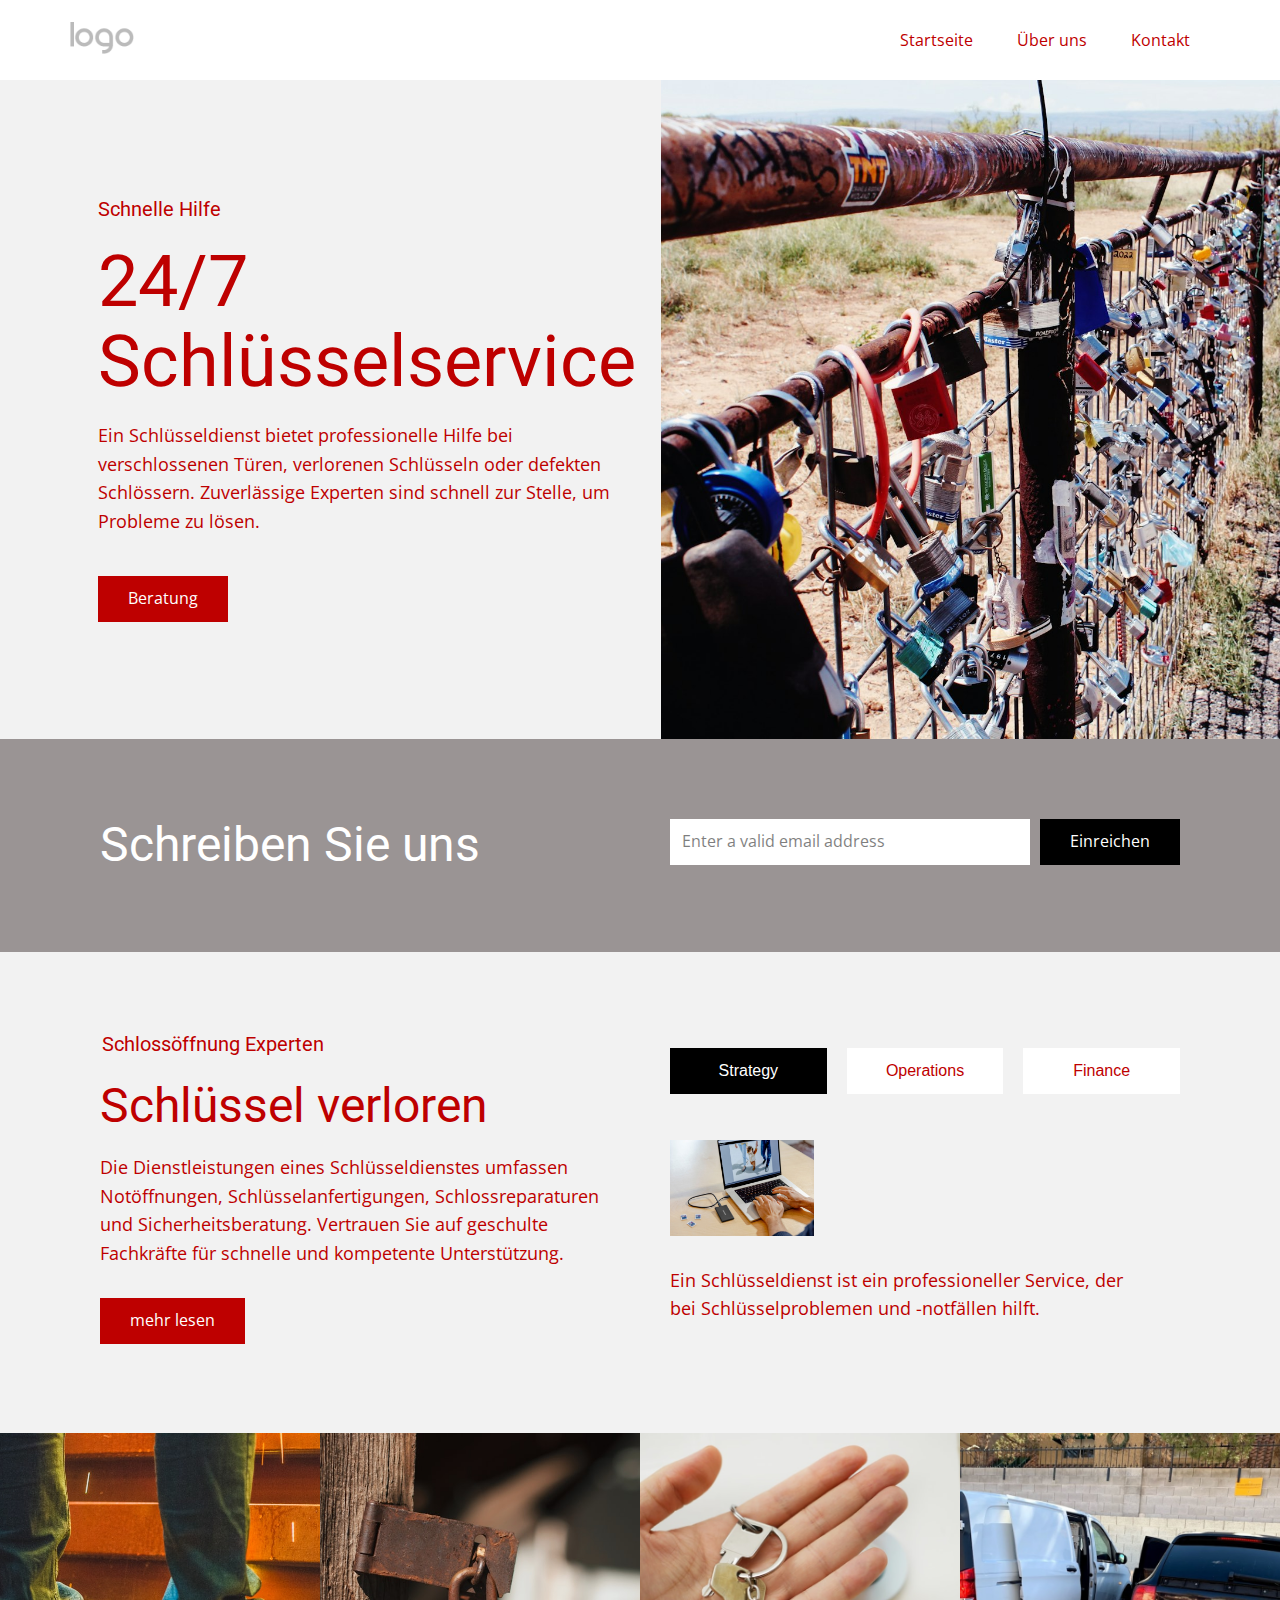
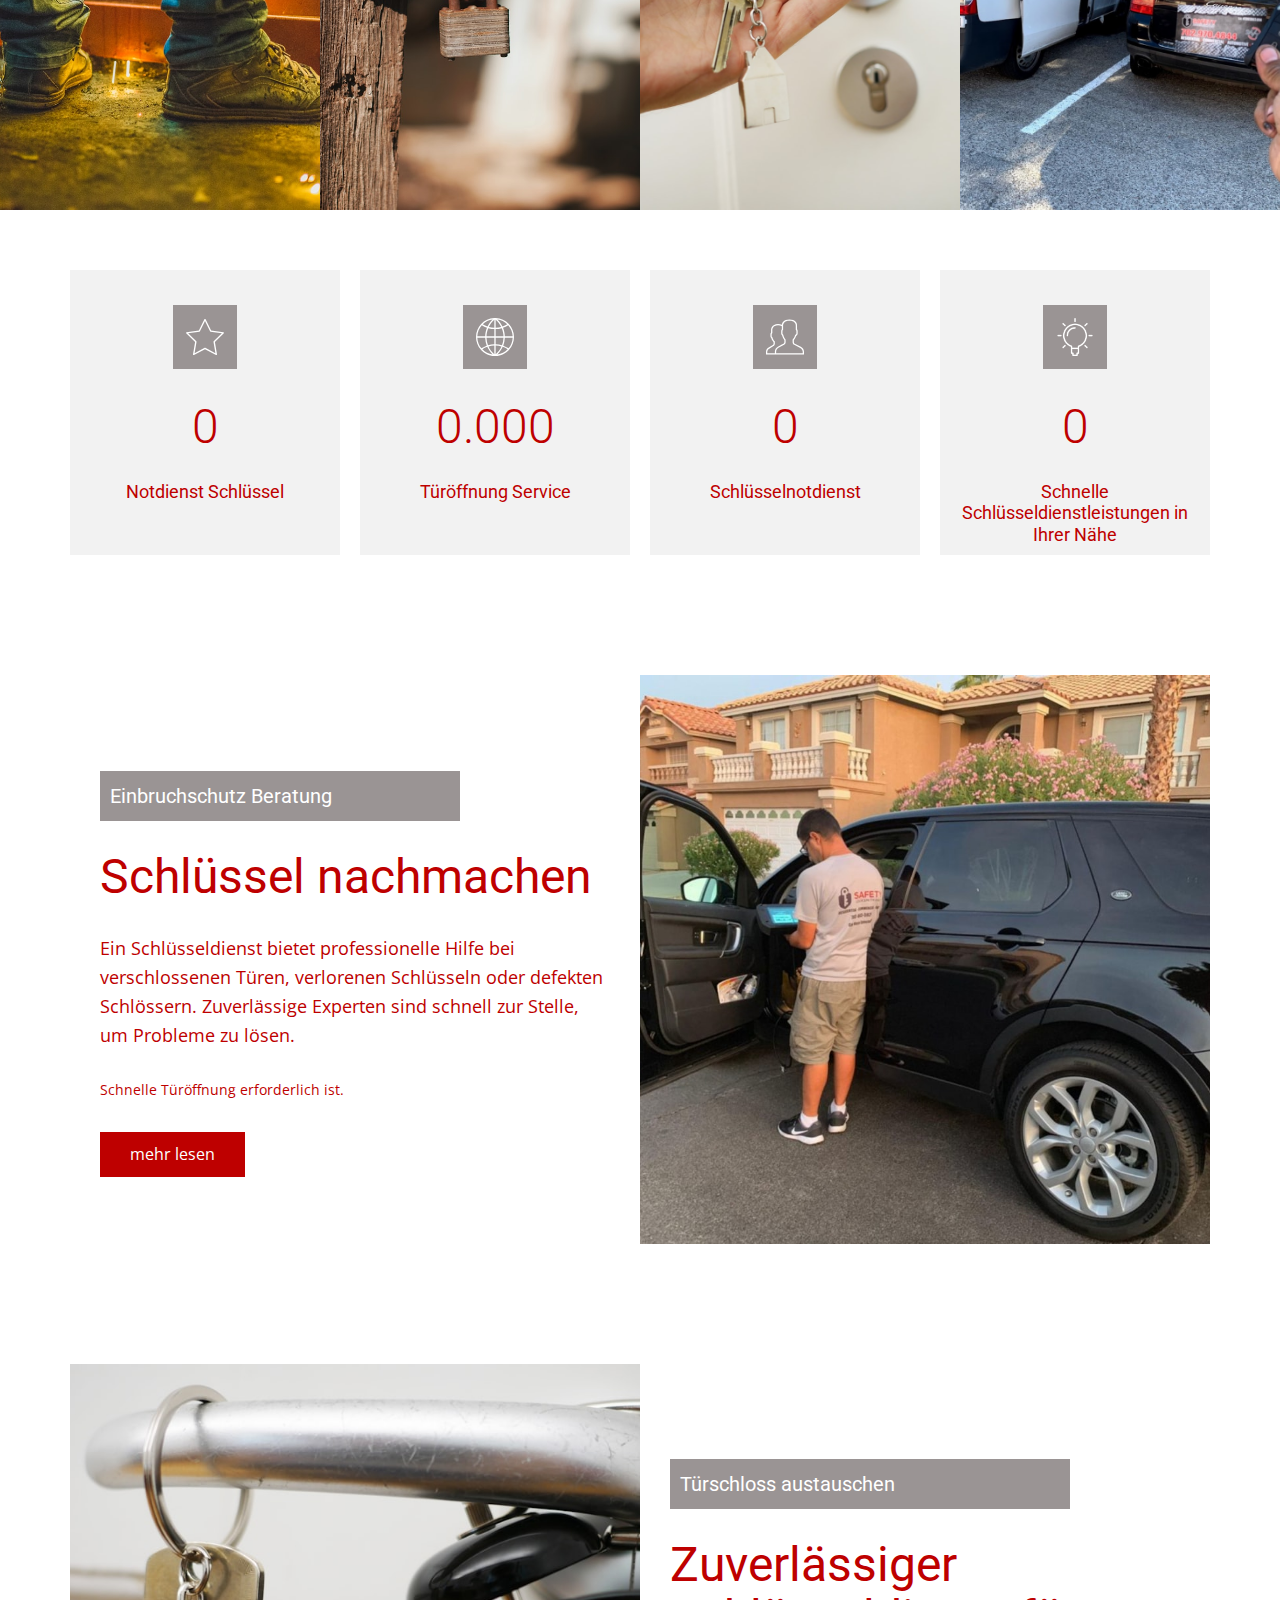
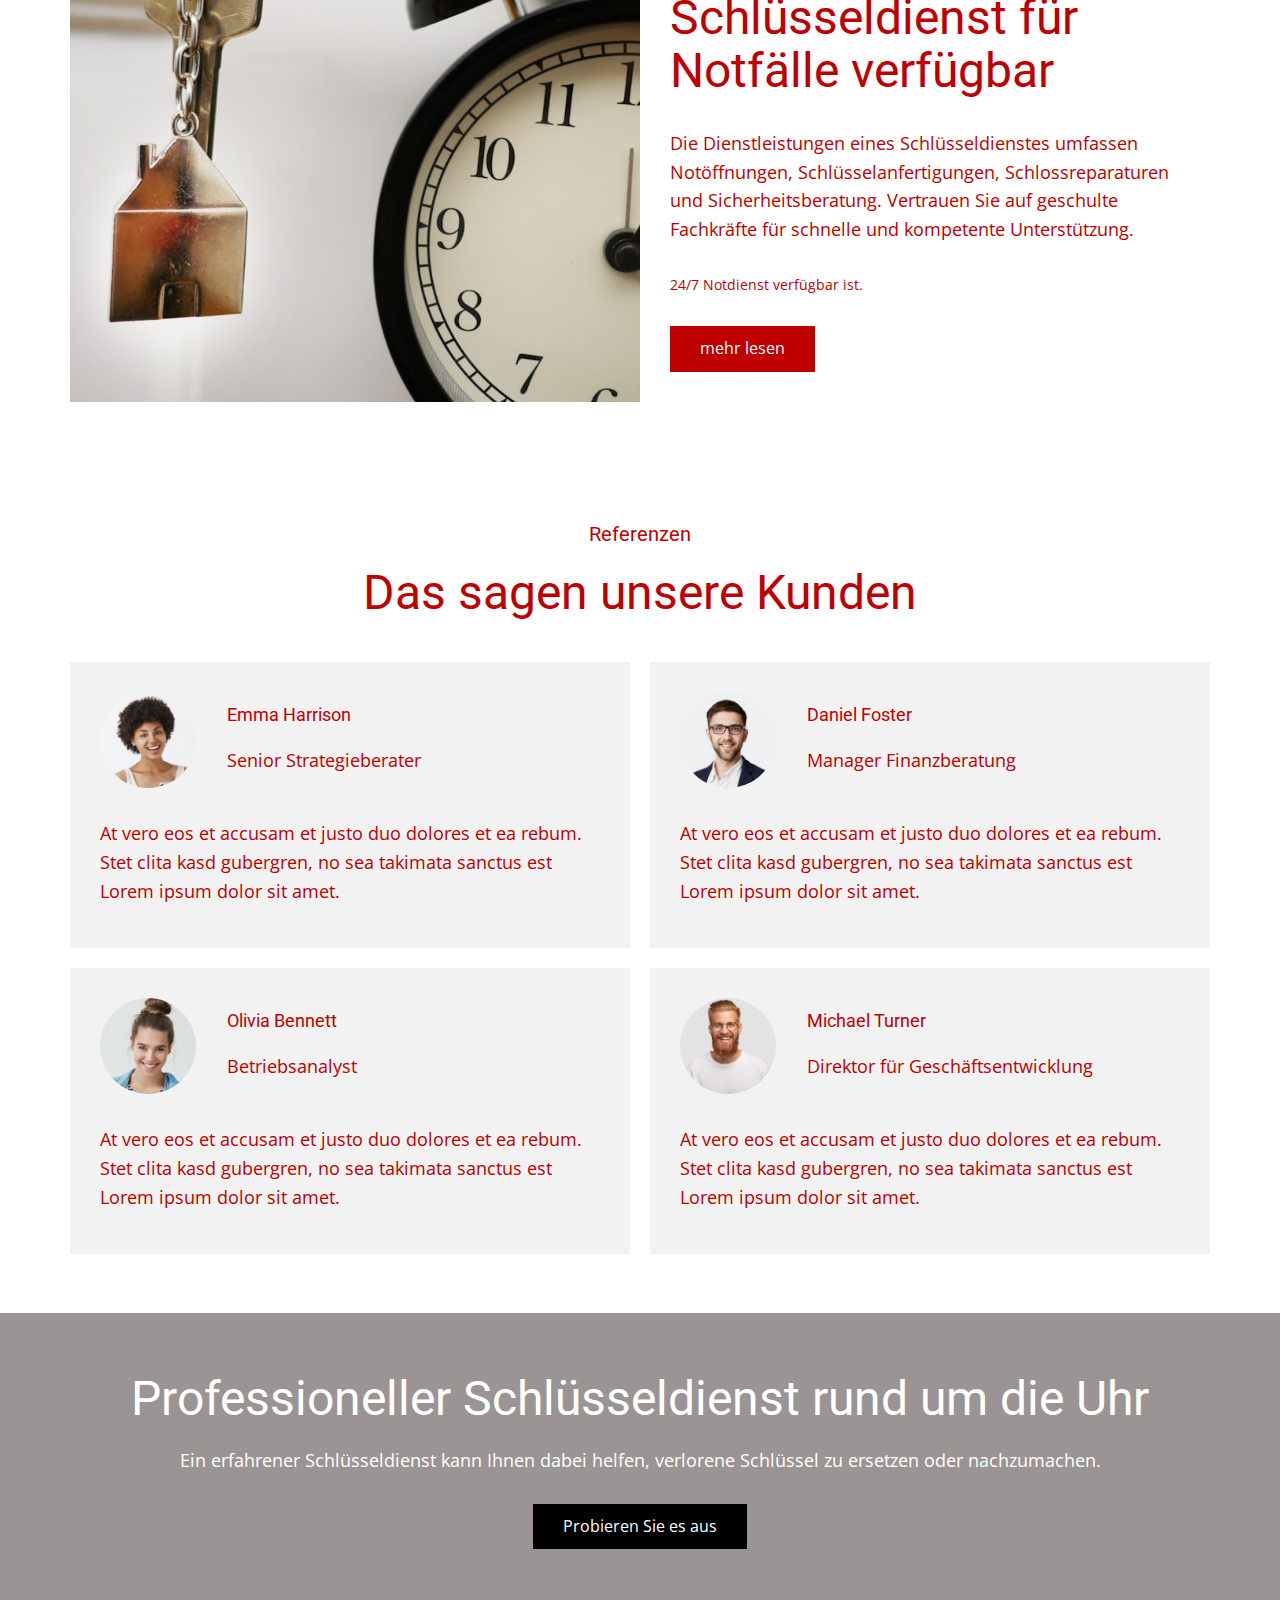
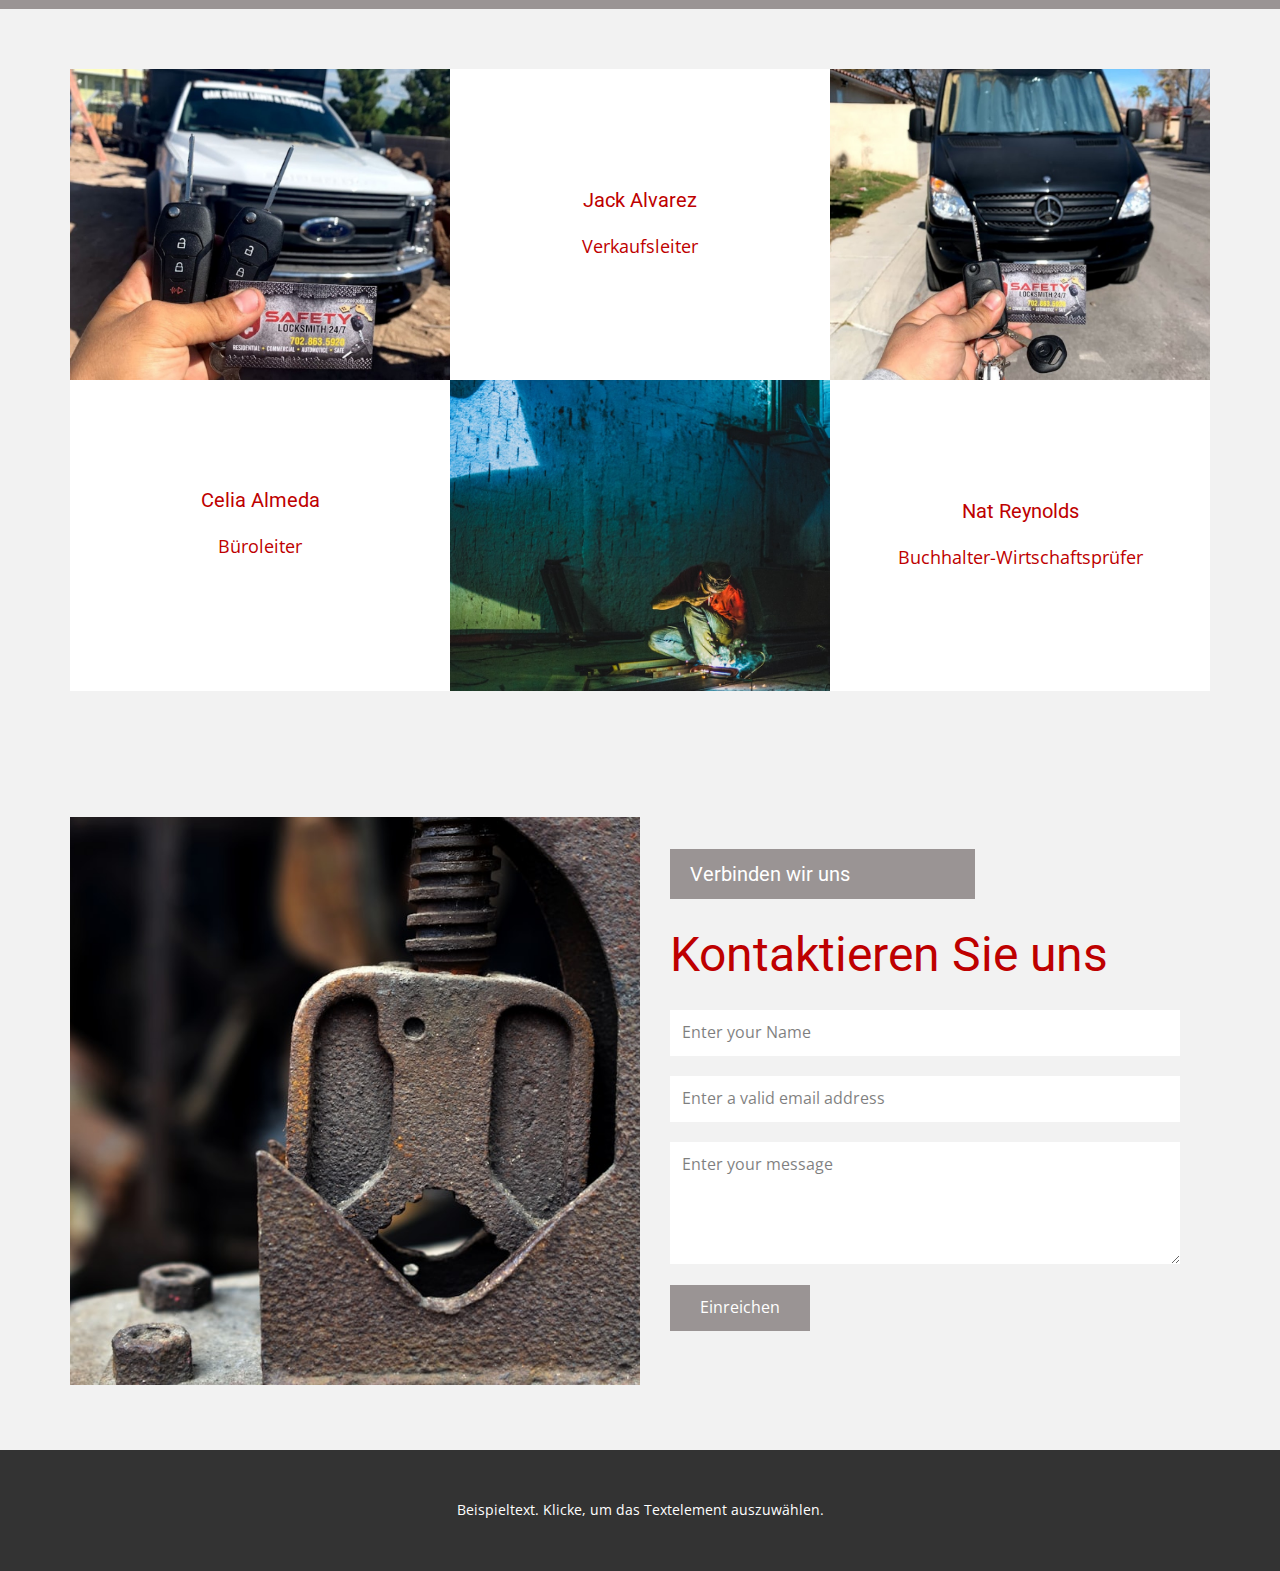
<file: index.html>
<!DOCTYPE html>
<html style="font-size: 16px;" lang="de">

<head>
  <meta name="viewport" content="width=device-width, initial-scale=1.0">
  <meta charset="utf-8">
  <meta name="keywords"
    content="24/7 Schlüsselservice, Schreiben Sie uns, Schlüssel verloren, Schlüssel nachmachen, Zuverlässiger Schlüsseldienst für Notfälle verfügbar, Das sagen unsere Kunden, Professioneller Schlüsseldienst rund um die Uhr, Notdienst Schlüssel, Kontaktieren Sie uns">
  <meta name="description" content="">
  <title>Startseite</title>
  <link rel="stylesheet" href="nicepage.css" media="screen">
  <link rel="stylesheet" href="index.css" media="screen">
  <script class="u-script" type="text/javascript" src="jquery.js" defer=""></script>
  <script class="u-script" type="text/javascript" src="nicepage.js" defer=""></script>
  <meta name="generator" content="Nicepage 7.1.0, nicepage.com">
  <meta name="referrer" content="origin">
  <link id="u-theme-google-font" rel="stylesheet"
    href="https://fonts.googleapis.com/css?family=Roboto:100,100i,300,300i,400,400i,500,500i,700,700i,900,900i|Open+Sans:300,300i,400,400i,500,500i,600,600i,700,700i,800,800i">













  <script type="application/ld+json">{
		"@context": "http://schema.org",
		"@type": "Organization",
		"name": "",
		"logo": "images/default-logo.png"
}</script>
  <meta name="theme-color" content="#be0000">
  <meta property="og:title" content="Startseite">
  <meta property="og:type" content="website">
  <meta data-intl-tel-input-cdn-path="intlTelInput/">
</head>

<body data-home-page="Startseite.html" data-home-page-title="Startseite" data-path-to-root="./"
  data-include-products="false" class="u-body u-xl-mode" data-lang="de">
  <header class="u-clearfix u-header u-header" id="sec-0e3d">
    <div class="u-clearfix u-sheet u-valign-middle u-sheet-1">
      <a href="#" class="u-image u-logo u-image-1">
        <img src="images/default-logo.png" class="u-logo-image u-logo-image-1">
      </a>
      <nav class="u-menu u-menu-one-level u-offcanvas u-menu-1">
        <div class="menu-collapse" style="font-size: 1rem; letter-spacing: 0px;">
          <a class="u-button-style u-custom-left-right-menu-spacing u-custom-padding-bottom u-custom-top-bottom-menu-spacing u-hamburger-link u-nav-link u-text-active-palette-1-base u-text-hover-palette-2-base"
            href="#">
            <svg class="u-svg-link" viewBox="0 0 24 24">
              <use xlink:href="#menu-hamburger"></use>
            </svg>
            <svg class="u-svg-content" version="1.1" id="menu-hamburger" viewBox="0 0 16 16" x="0px" y="0px"
              xmlns:xlink="http://www.w3.org/1999/xlink" xmlns="http://www.w3.org/2000/svg">
              <g>
                <rect y="1" width="16" height="2"></rect>
                <rect y="7" width="16" height="2"></rect>
                <rect y="13" width="16" height="2"></rect>
              </g>
            </svg>
          </a>
        </div>
        <div class="u-nav-container">
          <ul class="u-nav u-unstyled u-nav-1">
            <li class="u-nav-item"><a
                class="u-button-style u-nav-link u-text-active-palette-1-base u-text-hover-palette-2-base" href="./"
                style="padding: 10px 20px;">Startseite</a>
            </li>
            <li class="u-nav-item"><a
                class="u-button-style u-nav-link u-text-active-palette-1-base u-text-hover-palette-2-base"
                href="Über-uns.html" style="padding: 10px 20px;">Über uns</a>
            </li>
            <li class="u-nav-item"><a
                class="u-button-style u-nav-link u-text-active-palette-1-base u-text-hover-palette-2-base"
                href="Kontakt.html" style="padding: 10px 20px;">Kontakt</a>
            </li>
          </ul>
        </div>
        <div class="u-nav-container-collapse">
          <div class="u-black u-container-style u-inner-container-layout u-opacity u-opacity-95 u-sidenav">
            <div class="u-inner-container-layout u-sidenav-overflow">
              <div class="u-menu-close"></div>
              <ul class="u-align-center u-nav u-popupmenu-items u-unstyled u-nav-2">
                <li class="u-nav-item"><a class="u-button-style u-nav-link" href="./">Startseite</a>
                </li>
                <li class="u-nav-item"><a class="u-button-style u-nav-link" href="Über-uns.html">Über uns</a>
                </li>
                <li class="u-nav-item"><a class="u-button-style u-nav-link" href="Kontakt.html">Kontakt</a>
                </li>
              </ul>
            </div>
          </div>
          <div class="u-black u-menu-overlay u-opacity u-opacity-70"></div>
        </div>
      </nav>
    </div>
  </header>
  <section class="u-clearfix u-section-1" id="sec-a212">
    <div class="data-layout-selected u-clearfix u-expanded-width u-layout-wrap u-layout-wrap-1">
      <div class="u-layout">
        <div class="u-layout-row">
          <div
            class="u-container-align-center-sm u-container-align-center-xs u-container-align-left-lg u-container-align-left-md u-container-align-left-xl u-container-style u-grey-5 u-layout-cell u-size-31 u-layout-cell-1">
            <div class="u-container-layout u-valign-middle u-container-layout-1">
              <h5
                class="u-align-center-sm u-align-center-xs u-align-left-lg u-align-left-md u-align-left-xl u-text u-text-default u-text-1">
                Schnelle Hilfe</h5>
              <h1
                class="u-align-center-sm u-align-center-xs u-align-left-lg u-align-left-md u-align-left-xl u-text u-text-default u-text-2">
                24/7 Schlüsselservice</h1>
              <p
                class="u-align-center-sm u-align-center-xs u-align-left-lg u-align-left-md u-align-left-xl u-text u-text-3">
                Ein Schlüsseldienst bietet professionelle Hilfe bei verschlossenen Türen, verlorenen Schlüsseln oder
                defekten Schlössern. Zuverlässige Experten sind schnell zur Stelle, um Probleme zu lösen.</p>
              <a href="#"
                class="u-align-center-sm u-align-center-xs u-align-left-lg u-align-left-md u-align-left-xl u-btn u-button-style u-btn-1">Beratung<br>
              </a>
            </div>
          </div>
          <div class="u-container-style u-image u-layout-cell u-size-29 u-image-1" data-image-width="408"
            data-image-height="425">
            <div class="u-container-layout u-container-layout-2"></div>
          </div>
        </div>
      </div>
    </div>
  </section>
  <section class="u-align-center u-clearfix u-container-align-center u-palette-3-base u-section-2" id="sec-0247">
    <div class="u-clearfix u-sheet u-valign-middle u-sheet-1">
      <div class="data-layout-selected u-clearfix u-expanded-width u-layout-wrap u-layout-wrap-1">
        <div class="u-layout">
          <div class="u-layout-row">
            <div
              class="u-container-align-center-sm u-container-align-center-xs u-container-align-left-lg u-container-align-left-md u-container-align-left-xl u-container-style u-layout-cell u-size-30 u-layout-cell-1">
              <div class="u-container-layout u-valign-middle u-container-layout-1">
                <h2
                  class="u-align-center-sm u-align-center-xs u-align-left-lg u-align-left-md u-align-left-xl u-text u-text-default u-text-1">
                  Schreiben Sie uns</h2>
              </div>
            </div>
            <div class="u-container-style u-layout-cell u-size-30 u-layout-cell-2">
              <div class="u-container-layout u-container-layout-2">
                <div class="u-expanded-width u-form u-form-1">
                  <form action="https://forms.nicepagesrv.com/v2/form/process"
                    class="u-clearfix u-form-horizontal u-form-spacing-10 u-inner-form" source="email" name="form"
                    style="padding: 0px;">
                    <div class="u-form-email u-form-group u-label-none">
                      <label for="email-e976" class="u-label">Email</label>
                      <input type="email" placeholder="Enter a valid email address" id="email-e976" name="email"
                        class="u-border-none u-input u-input-rectangle" required="">
                    </div>
                    <div class="u-align-left u-form-group u-form-submit u-label-none">
                      <a href="#" class="u-black u-border-none u-btn u-btn-submit u-button-style u-btn-1">Einreichen</a>
                      <input type="submit" value="submit" class="u-form-control-hidden">
                    </div>
                    <div class="u-form-send-message u-form-send-success"> Thank you! Your message has been sent. </div>
                    <div class="u-form-send-error u-form-send-message"> Unable to send your message. Please fix errors
                      then try again. </div>
                    <input type="hidden" value="" name="recaptchaResponse">
                    <input type="hidden" name="formServices" value="e56a2dbc-8121-41d2-3ee3-2564c1eca7ab">
                  </form>
                </div>
              </div>
            </div>
          </div>
        </div>
      </div>
    </div>
  </section>
  <section class="u-clearfix u-container-align-center u-grey-5 u-section-3" id="sec-391d">
    <div class="u-clearfix u-sheet u-valign-middle u-sheet-1">
      <div class="data-layout-selected u-clearfix u-expanded-width u-layout-wrap u-layout-wrap-1">
        <div class="u-layout">
          <div class="u-layout-row">
            <div
              class="u-container-align-center-sm u-container-align-center-xs u-container-style u-layout-cell u-size-30 u-layout-cell-1">
              <div class="u-container-layout u-valign-top u-container-layout-1">
                <h5 class="u-align-center-sm u-align-center-xs u-text u-text-default u-text-1">Schlossöffnung Experten
                </h5>
                <h2 class="u-align-center-sm u-align-center-xs u-text u-text-default u-text-2">Schlüssel verloren</h2>
                <p class="u-align-center-sm u-align-center-xs u-text u-text-default u-text-3">Die Dienstleistungen eines
                  Schlüsseldienstes umfassen Notöffnungen, Schlüsselanfertigungen, Schlossreparaturen und
                  Sicherheitsberatung. Vertrauen Sie auf geschulte Fachkräfte für schnelle und kompetente Unterstützung.
                </p>
                <a href="#" class="u-align-center-sm u-align-center-xs u-btn u-button-style u-btn-1">mehr lesen </a>
              </div>
            </div>
            <div class="u-container-style u-layout-cell u-size-30 u-layout-cell-2">
              <div class="u-container-layout u-container-layout-2">
                <div class="u-expanded-width u-tab-links-align-justify u-tabs u-tabs-1">
                  <ul class="u-spacing-20 u-tab-list u-unstyled" role="tablist">
                    <li class="u-tab-item" role="presentation"><a
                        class="active u-active-black u-button-style u-custom-font u-font-ubuntu u-hover-palette-3-base u-tab-link u-tab-link-1 u-text-active-white u-white"
                        id="link-tab-47d4" href="#tab-47d4" role="tab" aria-controls="tab-47d4" aria-selected="true">
                        Strategy</a>
                    </li>
                    <li class="u-tab-item" role="presentation"><a
                        class="u-active-black u-button-style u-custom-font u-font-ubuntu u-hover-palette-3-base u-tab-link u-tab-link-2 u-text-active-white u-white"
                        id="link-tab-4c9a" href="#tab-4c9a" role="tab" aria-controls="tab-4c9a" aria-selected="false">
                        Operations</a>
                    </li>
                    <li class="u-tab-item" role="presentation"><a
                        class="u-active-black u-button-style u-custom-font u-font-ubuntu u-hover-palette-3-base u-tab-link u-tab-link-3 u-text-active-white u-white"
                        id="link-tab-9272" href="#tab-9272" role="tab" aria-controls="tab-9272" aria-selected="false">
                        Finance</a>
                    </li>
                  </ul>
                  <div class="u-tab-content">
                    <div class="u-container-style u-tab-active u-tab-pane" id="tab-47d4" role="tabpanel"
                      aria-labelledby="link-tab-47d4">
                      <div class="u-container-layout u-container-layout-3">
                        <img class="u-image u-image-default u-image-1"
                          src="images/photo-1719937206168-f4c829152b91.jpeg" alt="" data-image-width="1280"
                          data-image-height="854">
                        <p class="u-text u-text-default u-text-4">Ein Schlüsseldienst ist ein professioneller Service,
                          der bei Schlüsselproblemen und -notfällen hilft.</p>
                      </div>
                    </div>
                    <div class="u-container-style u-tab-pane" id="tab-4c9a" role="tabpanel"
                      aria-labelledby="link-tab-4c9a">
                      <div class="u-container-layout u-container-layout-4">
                        <p class="u-text u-text-default u-text-5">Ein Schlüsseldienst ist rund um die Uhr für Sie da und
                          sorgt dafür, dass Sie jederzeit Zugang zu Ihrem Zuhause haben. Profis helfen Ihnen zuverlässig
                          und professionell in Notsituationen.</p>
                      </div>
                    </div>
                    <div class="u-container-style u-tab-pane" id="tab-9272" role="tabpanel"
                      aria-labelledby="link-tab-9272">
                      <div class="u-container-layout u-valign-top u-container-layout-5">
                        <p class="u-text u-text-default u-text-6">Diese Dienste bieten schnelle und zuverlässige
                          Lösungen für das Öffnen von Türen und Schlössern.</p>
                      </div>
                    </div>
                  </div>
                </div>
              </div>
            </div>
          </div>
        </div>
      </div>
    </div>
  </section>
  <section class="u-clearfix u-valign-middle-sm u-valign-middle-xs u-section-4" id="carousel_e177">
    <div class="u-expanded-width u-gallery u-layout-grid u-lightbox u-no-transition u-show-text-none u-gallery-1">
      <div class="u-gallery-inner u-gallery-inner-1">
        <div class="u-effect-hover-zoom u-gallery-item">
          <div class="u-back-slide" data-image-width="425" data-image-height="283">
            <img class="u-back-image u-expanded" src="images/photo-1551292666-5b16a97101a8.jpeg">
          </div>
          <div class="u-over-slide u-shading u-over-slide-1"></div>
        </div>
        <div class="u-effect-hover-zoom u-gallery-item">
          <div class="u-back-slide" data-image-width="425" data-image-height="285">
            <img class="u-back-image u-expanded" src="images/photo-1554863885-e3a33dd1bc82.jpeg">
          </div>
          <div class="u-over-slide u-shading u-over-slide-2"></div>
        </div>
        <div class="u-effect-hover-zoom u-gallery-item">
          <div class="u-back-slide" data-image-width="425" data-image-height="319">
            <img class="u-back-image u-expanded" src="images/photo-1564767609342-620cb19b2357.jpeg">
          </div>
          <div class="u-over-slide u-shading u-over-slide-3"></div>
        </div>
        <div class="u-effect-hover-zoom u-gallery-item">
          <div class="u-back-slide" data-image-width="425" data-image-height="340">
            <img class="u-back-image u-expanded" src="images/photo-1707296916330-ae32416d9260.jpeg">
          </div>
          <div class="u-over-slide u-shading u-over-slide-4"></div>
        </div>
      </div>
    </div>
  </section>
  <section class="u-clearfix u-container-align-center u-section-5" id="sec-367e">
    <div class="u-clearfix u-sheet u-valign-middle u-sheet-1">
      <div class="u-expanded-width u-list u-list-1">
        <div class="u-repeater u-repeater-1">
          <div class="u-container-style u-grey-5 u-list-item u-repeater-item">
            <div
              class="u-container-layout u-similar-container u-valign-middle-lg u-valign-middle-md u-valign-middle-sm u-valign-middle-xs u-container-layout-1">
              <span class="u-align-center u-icon u-icon-rounded u-palette-3-base u-icon-1">
                <svg class="u-svg-link" preserveAspectRatio="xMidYMin slice" viewBox="0 0 55.867 55.867" style="">
                  <use xlink:href="#svg-d71f"></use>
                </svg>
                <svg class="u-svg-content" viewBox="0 0 55.867 55.867" x="0px" y="0px" id="svg-d71f"
                  style="enable-background:new 0 0 55.867 55.867;">
                  <path d="M11.287,54.548c-0.207,0-0.414-0.064-0.588-0.191c-0.308-0.224-0.462-0.603-0.397-0.978l3.091-18.018L0.302,22.602
	c-0.272-0.266-0.37-0.663-0.253-1.024c0.118-0.362,0.431-0.626,0.808-0.681l18.09-2.629l8.091-16.393
	c0.168-0.342,0.516-0.558,0.896-0.558l0,0c0.381,0,0.729,0.216,0.896,0.558l8.09,16.393l18.091,2.629
	c0.377,0.055,0.689,0.318,0.808,0.681c0.117,0.361,0.02,0.759-0.253,1.024L42.475,35.363l3.09,18.017
	c0.064,0.375-0.09,0.754-0.397,0.978c-0.308,0.226-0.717,0.255-1.054,0.076l-16.18-8.506l-16.182,8.506
	C11.606,54.51,11.446,54.548,11.287,54.548z M3.149,22.584l12.016,11.713c0.235,0.229,0.343,0.561,0.287,0.885L12.615,51.72
	l14.854-7.808c0.291-0.154,0.638-0.154,0.931,0l14.852,7.808l-2.836-16.538c-0.056-0.324,0.052-0.655,0.287-0.885l12.016-11.713
	l-16.605-2.413c-0.326-0.047-0.607-0.252-0.753-0.547L27.934,4.578l-7.427,15.047c-0.146,0.295-0.427,0.5-0.753,0.547L3.149,22.584z
	"></path>
                </svg>
              </span>
              <h3 class="u-align-center u-text u-text-1" data-animation-name="counter" data-animation-event="scroll"
                data-animation-duration="3000">100</h3>
              <h6 class="u-align-center u-text u-text-2">Notdienst Schlüssel</h6>
            </div>
          </div>
          <div class="u-container-style u-grey-5 u-list-item u-repeater-item">
            <div
              class="u-container-layout u-similar-container u-valign-middle-lg u-valign-middle-md u-valign-middle-sm u-valign-middle-xs u-container-layout-2">
              <span class="u-align-center u-icon u-icon-rounded u-palette-3-base u-icon-2">
                <svg class="u-svg-link" preserveAspectRatio="xMidYMin slice" viewBox="0 0 58 58" style="">
                  <use xlink:href="#svg-317d"></use>
                </svg>
                <svg class="u-svg-content" viewBox="0 0 58 58" x="0px" y="0px" id="svg-317d"
                  style="enable-background:new 0 0 58 58;">
                  <path d="M50.688,48.222C55.232,43.101,58,36.369,58,29c0-7.667-2.996-14.643-7.872-19.834c0,0,0-0.001,0-0.001
	c-0.004-0.006-0.01-0.008-0.013-0.013c-5.079-5.399-12.195-8.855-20.11-9.126l-0.001-0.001L29.439,0.01C29.293,0.005,29.147,0,29,0
	s-0.293,0.005-0.439,0.01l-0.563,0.015l-0.001,0.001c-7.915,0.271-15.031,3.727-20.11,9.126c-0.004,0.005-0.01,0.007-0.013,0.013
	c0,0,0,0.001-0.001,0.002C2.996,14.357,0,21.333,0,29c0,7.369,2.768,14.101,7.312,19.222c0.006,0.009,0.006,0.019,0.013,0.028
	c0.018,0.025,0.044,0.037,0.063,0.06c5.106,5.708,12.432,9.385,20.608,9.665l0.001,0.001l0.563,0.015C28.707,57.995,28.853,58,29,58
	s0.293-0.005,0.439-0.01l0.563-0.015l0.001-0.001c8.185-0.281,15.519-3.965,20.625-9.685c0.013-0.017,0.034-0.022,0.046-0.04
	C50.682,48.241,50.682,48.231,50.688,48.222z M2.025,30h12.003c0.113,4.239,0.941,8.358,2.415,12.217
	c-2.844,1.029-5.563,2.409-8.111,4.131C4.585,41.891,2.253,36.21,2.025,30z M8.878,11.023c2.488,1.618,5.137,2.914,7.9,3.882
	C15.086,19.012,14.15,23.44,14.028,28H2.025C2.264,21.493,4.812,15.568,8.878,11.023z M55.975,28H43.972
	c-0.122-4.56-1.058-8.988-2.75-13.095c2.763-0.968,5.412-2.264,7.9-3.882C53.188,15.568,55.736,21.493,55.975,28z M28,14.963
	c-2.891-0.082-5.729-0.513-8.471-1.283C21.556,9.522,24.418,5.769,28,2.644V14.963z M28,16.963V28H16.028
	c0.123-4.348,1.035-8.565,2.666-12.475C21.7,16.396,24.821,16.878,28,16.963z M30,16.963c3.179-0.085,6.3-0.566,9.307-1.438
	c1.631,3.91,2.543,8.127,2.666,12.475H30V16.963z M30,14.963V2.644c3.582,3.125,6.444,6.878,8.471,11.036
	C35.729,14.45,32.891,14.881,30,14.963z M40.409,13.072c-1.921-4.025-4.587-7.692-7.888-10.835
	c5.856,0.766,11.125,3.414,15.183,7.318C45.4,11.017,42.956,12.193,40.409,13.072z M17.591,13.072
	c-2.547-0.879-4.991-2.055-7.294-3.517c4.057-3.904,9.327-6.552,15.183-7.318C22.178,5.38,19.512,9.047,17.591,13.072z M16.028,30
	H28v10.038c-3.307,0.088-6.547,0.604-9.661,1.541C16.932,37.924,16.141,34.019,16.028,30z M28,42.038v13.318
	c-3.834-3.345-6.84-7.409-8.884-11.917C21.983,42.594,24.961,42.124,28,42.038z M30,55.356V42.038
	c3.039,0.085,6.017,0.556,8.884,1.4C36.84,47.947,33.834,52.011,30,55.356z M30,40.038V30h11.972
	c-0.113,4.019-0.904,7.924-2.312,11.58C36.547,40.642,33.307,40.126,30,40.038z M43.972,30h12.003
	c-0.228,6.21-2.559,11.891-6.307,16.348c-2.548-1.722-5.267-3.102-8.111-4.131C43.032,38.358,43.859,34.239,43.972,30z
	 M9.691,47.846c2.366-1.572,4.885-2.836,7.517-3.781c1.945,4.36,4.737,8.333,8.271,11.698C19.328,54.958,13.823,52.078,9.691,47.846
	z M32.521,55.763c3.534-3.364,6.326-7.337,8.271-11.698c2.632,0.945,5.15,2.209,7.517,3.781
	C44.177,52.078,38.672,54.958,32.521,55.763z"></path>
                </svg>
              </span>
              <h3 class="u-align-center u-text u-text-3" data-animation-name="counter" data-animation-event="scroll"
                data-animation-duration="3000">12.000</h3>
              <h6 class="u-align-center u-text u-text-4">Türöffnung Service</h6>
            </div>
          </div>
          <div class="u-container-style u-grey-5 u-list-item u-repeater-item">
            <div
              class="u-container-layout u-similar-container u-valign-middle-lg u-valign-middle-md u-valign-middle-sm u-valign-middle-xs u-container-layout-3">
              <span class="u-align-center u-icon u-icon-rounded u-palette-3-base u-icon-3">
                <svg class="u-svg-link" preserveAspectRatio="xMidYMin slice" viewBox="0 0 60 60" style="">
                  <use xlink:href="#svg-250a"></use>
                </svg>
                <svg class="u-svg-content" viewBox="0 0 60 60" x="0px" y="0px" id="svg-250a"
                  style="enable-background:new 0 0 60 60;">
                  <path d="M55.014,45.389l-9.553-4.776C44.56,40.162,44,39.256,44,38.248v-3.381c0.229-0.28,0.47-0.599,0.719-0.951
	c1.239-1.75,2.232-3.698,2.954-5.799C49.084,27.47,50,26.075,50,24.5v-4c0-0.963-0.36-1.896-1-2.625v-5.319
	c0.056-0.55,0.276-3.824-2.092-6.525C44.854,3.688,41.521,2.5,37,2.5s-7.854,1.188-9.908,3.53c-1.435,1.637-1.918,3.481-2.064,4.805
	C23.314,9.949,21.294,9.5,19,9.5c-10.389,0-10.994,8.855-11,9v4.579c-0.648,0.706-1,1.521-1,2.33v3.454
	c0,1.079,0.483,2.085,1.311,2.765c0.825,3.11,2.854,5.46,3.644,6.285v2.743c0,0.787-0.428,1.509-1.171,1.915l-6.653,4.173
	C1.583,48.134,0,50.801,0,53.703V57.5h14h2h44v-4.043C60,50.019,58.089,46.927,55.014,45.389z M14,53.262V55.5H2v-1.797
	c0-2.17,1.184-4.164,3.141-5.233l6.652-4.173c1.333-0.727,2.161-2.121,2.161-3.641v-3.591l-0.318-0.297
	c-0.026-0.024-2.683-2.534-3.468-5.955l-0.091-0.396l-0.342-0.22C9.275,29.899,9,29.4,9,28.863v-3.454
	c0-0.36,0.245-0.788,0.671-1.174L10,23.938l-0.002-5.38C10.016,18.271,10.537,11.5,19,11.5c2.393,0,4.408,0.553,6,1.644v4.731
	c-0.64,0.729-1,1.662-1,2.625v4c0,0.304,0.035,0.603,0.101,0.893c0.027,0.116,0.081,0.222,0.118,0.334
	c0.055,0.168,0.099,0.341,0.176,0.5c0.001,0.002,0.002,0.003,0.003,0.005c0.256,0.528,0.629,1,1.099,1.377
	c0.005,0.019,0.011,0.036,0.016,0.054c0.06,0.229,0.123,0.457,0.191,0.68l0.081,0.261c0.014,0.046,0.031,0.093,0.046,0.139
	c0.035,0.108,0.069,0.215,0.105,0.321c0.06,0.175,0.123,0.356,0.196,0.553c0.031,0.082,0.065,0.156,0.097,0.237
	c0.082,0.209,0.164,0.411,0.25,0.611c0.021,0.048,0.039,0.1,0.06,0.147l0.056,0.126c0.026,0.058,0.053,0.11,0.079,0.167
	c0.098,0.214,0.194,0.421,0.294,0.621c0.016,0.032,0.031,0.067,0.047,0.099c0.063,0.125,0.126,0.243,0.189,0.363
	c0.108,0.206,0.214,0.4,0.32,0.588c0.052,0.092,0.103,0.182,0.154,0.269c0.144,0.246,0.281,0.472,0.414,0.682
	c0.029,0.045,0.057,0.092,0.085,0.135c0.242,0.375,0.452,0.679,0.626,0.916c0.046,0.063,0.086,0.117,0.125,0.17
	c0.022,0.029,0.052,0.071,0.071,0.097v3.309c0,0.968-0.528,1.856-1.377,2.32l-2.646,1.443l-0.461-0.041l-0.188,0.395l-5.626,3.069
	C15.801,46.924,14,49.958,14,53.262z M58,55.5H16v-2.238c0-2.571,1.402-4.934,3.659-6.164l8.921-4.866
	C30.073,41.417,31,39.854,31,38.155v-4.018v-0.001l-0.194-0.232l-0.038-0.045c-0.002-0.003-0.064-0.078-0.165-0.21
	c-0.006-0.008-0.012-0.016-0.019-0.024c-0.053-0.069-0.115-0.152-0.186-0.251c-0.001-0.002-0.002-0.003-0.003-0.005
	c-0.149-0.207-0.336-0.476-0.544-0.8c-0.005-0.007-0.009-0.015-0.014-0.022c-0.098-0.153-0.202-0.32-0.308-0.497
	c-0.008-0.013-0.016-0.026-0.024-0.04c-0.226-0.379-0.466-0.808-0.705-1.283c0,0-0.001-0.001-0.001-0.002
	c-0.127-0.255-0.254-0.523-0.378-0.802l0,0c-0.017-0.039-0.035-0.077-0.052-0.116h0c-0.055-0.125-0.11-0.256-0.166-0.391
	c-0.02-0.049-0.04-0.1-0.06-0.15c-0.052-0.131-0.105-0.263-0.161-0.414c-0.102-0.272-0.198-0.556-0.29-0.849l-0.055-0.178
	c-0.006-0.02-0.013-0.04-0.019-0.061c-0.094-0.316-0.184-0.639-0.26-0.971l-0.091-0.396l-0.341-0.22
	C26.346,25.803,26,25.176,26,24.5v-4c0-0.561,0.238-1.084,0.67-1.475L27,18.728V12.5v-0.354l-0.027-0.021
	c-0.034-0.722,0.009-2.935,1.623-4.776C30.253,5.458,33.081,4.5,37,4.5c3.905,0,6.727,0.951,8.386,2.828
	c1.947,2.201,1.625,5.017,1.623,5.041L47,18.728l0.33,0.298C47.762,19.416,48,19.939,48,20.5v4c0,0.873-0.572,1.637-1.422,1.899
	l-0.498,0.153l-0.16,0.495c-0.669,2.081-1.622,4.003-2.834,5.713c-0.297,0.421-0.586,0.794-0.837,1.079L42,34.123v4.125
	c0,1.77,0.983,3.361,2.566,4.153l9.553,4.776C56.513,48.374,58,50.78,58,53.457V55.5z"></path>
                </svg>
              </span>
              <h3 class="u-align-center u-text u-text-5" data-animation-name="counter" data-animation-event="scroll"
                data-animation-duration="3000">43</h3>
              <h6 class="u-align-center u-text u-text-6">Schlüsselnotdienst</h6>
            </div>
          </div>
          <div class="u-container-style u-grey-5 u-list-item u-repeater-item">
            <div
              class="u-container-layout u-similar-container u-valign-middle-lg u-valign-middle-md u-valign-middle-sm u-valign-middle-xs u-container-layout-4">
              <span class="u-align-center u-file-icon u-icon u-icon-rounded u-palette-3-base u-icon-4">
                <img src="images/149200-21f76a9b.png" alt="">
              </span>
              <h3 class="u-align-center u-text u-text-7" data-animation-name="counter" data-animation-event="scroll"
                data-animation-duration="3000">21</h3>
              <h6 class="u-align-center u-text u-text-8">Schnelle Schlüsseldienstleistungen in Ihrer Nähe</h6>
            </div>
          </div>
        </div>
      </div>
    </div>
  </section>
  <section class="u-clearfix u-section-6" id="sec-f856">
    <div class="u-clearfix u-sheet u-valign-middle u-sheet-1">
      <div class="data-layout-selected u-clearfix u-expanded-width u-layout-wrap u-layout-wrap-1">
        <div class="u-layout">
          <div class="u-layout-row">
            <div
              class="u-container-align-center-sm u-container-align-center-xs u-container-align-left-lg u-container-align-left-md u-container-style u-layout-cell u-size-30 u-layout-cell-1">
              <div
                class="u-container-layout u-valign-middle-lg u-valign-middle-md u-valign-top-sm u-valign-top-xs u-container-layout-1">
                <div
                  class="custom-expanded u-container-align-center-sm u-container-align-center-xs u-container-align-left-lg u-container-align-left-md u-container-align-left-xl u-container-style u-group u-palette-3-base u-group-1">
                  <div class="u-container-layout u-container-layout-2">
                    <h5
                      class="u-align-center-sm u-align-center-xs u-align-left-lg u-align-left-md u-align-left-xl u-text u-text-default u-text-1">
                      Einbruchschutz Beratung</h5>
                  </div>
                </div>
                <h2
                  class="u-align-center-sm u-align-center-xs u-align-left-lg u-align-left-md u-text u-text-default u-text-2">
                  Schlüssel nachmachen</h2>
                <p class="u-align-center-sm u-align-center-xs u-align-left-lg u-align-left-md u-text u-text-3">Ein
                  Schlüsseldienst bietet professionelle Hilfe bei verschlossenen Türen, verlorenen Schlüsseln oder
                  defekten Schlössern. Zuverlässige Experten sind schnell zur Stelle, um Probleme zu lösen.</p>
                <p class="u-align-center-sm u-align-center-xs u-align-left-lg u-align-left-md u-text u-text-4">Schnelle
                  Türöffnung erforderlich ist.</p>
                <a href="#"
                  class="u-align-center-sm u-align-center-xs u-align-left-lg u-align-left-md u-btn u-button-style u-btn-1">mehr
                  lesen<br>
                </a>
              </div>
            </div>
            <div class="u-container-style u-image u-layout-cell u-size-30 u-image-1" data-image-width="425"
              data-image-height="340">
              <div class="u-container-layout u-container-layout-3"></div>
            </div>
          </div>
        </div>
      </div>
    </div>
  </section>
  <section class="u-clearfix u-section-7" id="carousel_621a">
    <div class="u-clearfix u-sheet u-valign-middle-xl u-sheet-1">
      <div class="data-layout-selected u-clearfix u-expanded-width u-layout-wrap u-layout-wrap-1">
        <div class="u-layout">
          <div class="u-layout-row">
            <div class="u-container-style u-image u-layout-cell u-size-30 u-image-1" data-image-width="425"
              data-image-height="319">
              <div class="u-container-layout u-container-layout-1"></div>
            </div>
            <div
              class="u-container-align-center-sm u-container-align-center-xs u-container-style u-layout-cell u-size-30 u-layout-cell-2">
              <div class="u-container-layout u-valign-middle-lg u-valign-middle-md u-container-layout-2">
                <div
                  class="custom-expanded u-container-align-center-sm u-container-align-center-xs u-container-align-left-lg u-container-align-left-md u-container-align-left-xl u-container-style u-group u-palette-3-base u-group-1">
                  <div class="u-container-layout u-container-layout-3">
                    <h5
                      class="u-align-center-sm u-align-center-xs u-align-left-lg u-align-left-md u-align-left-xl u-text u-text-default u-text-1">
                      Türschloss austauschen</h5>
                  </div>
                </div>
                <h2 class="u-align-center-sm u-align-center-xs u-text u-text-default u-text-2">Zuverlässiger
                  Schlüsseldienst für Notfälle verfügbar</h2>
                <p class="u-align-center-sm u-align-center-xs u-text u-text-3">Die Dienstleistungen eines
                  Schlüsseldienstes umfassen Notöffnungen, Schlüsselanfertigungen, Schlossreparaturen und
                  Sicherheitsberatung. Vertrauen Sie auf geschulte Fachkräfte für schnelle und kompetente Unterstützung.
                </p>
                <p class="u-align-center-sm u-align-center-xs u-text u-text-4">24/7 Notdienst verfügbar ist.</p>
                <a href="#" class="u-align-center-sm u-align-center-xs u-btn u-button-style u-btn-1">mehr lesen<br>
                </a>
              </div>
            </div>
          </div>
        </div>
      </div>
    </div>
  </section>
  <section class="u-clearfix u-container-align-center u-section-8" id="sec-8f06">
    <div class="u-clearfix u-sheet u-sheet-1">
      <h5 class="u-align-center u-text u-text-default u-text-1">Referenzen</h5>
      <h2 class="u-align-center u-text u-text-2">Das sagen unsere Kunden<br>
      </h2>
      <div class="u-expanded-width u-list u-list-1">
        <div class="u-repeater u-repeater-1">
          <div
            class="u-container-align-center-sm u-container-align-center-xs u-container-style u-grey-5 u-list-item u-repeater-item">
            <div class="u-container-layout u-similar-container u-container-layout-1">
              <div class="u-image u-image-circle u-preserve-proportions u-image-1" alt="" data-image-width="206"
                data-image-height="206"></div>
              <h6 class="u-align-center-sm u-align-center-xs u-text u-text-3">Emma Harrison</h6>
              <p class="u-align-center-sm u-align-center-xs u-text u-text-4">Senior Strategieberater</p>
              <p class="u-align-center-sm u-align-center-xs u-text u-text-5"> At vero eos et accusam et justo duo
                dolores et ea rebum. Stet clita kasd gubergren, no sea takimata sanctus est Lorem ipsum dolor sit amet.
              </p>
            </div>
          </div>
          <div
            class="u-container-align-center-sm u-container-align-center-xs u-container-style u-grey-5 u-list-item u-repeater-item">
            <div class="u-container-layout u-similar-container u-container-layout-2">
              <div class="u-image u-image-circle u-preserve-proportions u-image-2" alt="" data-image-width="206"
                data-image-height="206"></div>
              <h6 class="u-align-center-sm u-align-center-xs u-text u-text-6">Daniel Foster</h6>
              <p class="u-align-center-sm u-align-center-xs u-text u-text-7">Manager Finanzberatung</p>
              <p class="u-align-center-sm u-align-center-xs u-text u-text-8"> At vero eos et accusam et justo duo
                dolores et ea rebum. Stet clita kasd gubergren, no sea takimata sanctus est Lorem ipsum dolor sit amet.
              </p>
            </div>
          </div>
          <div
            class="u-container-align-center-sm u-container-align-center-xs u-container-style u-grey-5 u-list-item u-repeater-item">
            <div class="u-container-layout u-similar-container u-container-layout-3">
              <div class="u-image u-image-circle u-preserve-proportions u-image-3" alt="" data-image-width="206"
                data-image-height="206"></div>
              <h6 class="u-align-center-sm u-align-center-xs u-text u-text-9">Olivia Bennett</h6>
              <p class="u-align-center-sm u-align-center-xs u-text u-text-10">Betriebsanalyst</p>
              <p class="u-align-center-sm u-align-center-xs u-text u-text-11"> At vero eos et accusam et justo duo
                dolores et ea rebum. Stet clita kasd gubergren, no sea takimata sanctus est Lorem ipsum dolor sit amet.
              </p>
            </div>
          </div>
          <div
            class="u-container-align-center-sm u-container-align-center-xs u-container-style u-grey-5 u-list-item u-repeater-item">
            <div class="u-container-layout u-similar-container u-container-layout-4">
              <div class="u-image u-image-circle u-preserve-proportions u-image-4" alt="" data-image-width="626"
                data-image-height="417"></div>
              <h6 class="u-align-center-sm u-align-center-xs u-text u-text-12">Michael Turner</h6>
              <p class="u-align-center-sm u-align-center-xs u-text u-text-13">Direktor für Geschäftsentwicklung</p>
              <p class="u-align-center-sm u-align-center-xs u-text u-text-14"> At vero eos et accusam et justo duo
                dolores et ea rebum. Stet clita kasd gubergren, no sea takimata sanctus est Lorem ipsum dolor sit amet.
              </p>
            </div>
          </div>
        </div>
      </div>
    </div>
  </section>
  <section class="u-align-center u-clearfix u-container-align-center u-palette-3-base u-section-9" src=""
    data-image-width="1280" data-image-height="800" id="sec-5d14">
    <div class="u-align-center u-clearfix u-sheet u-valign-middle u-sheet-1">
      <h2 class="u-align-center u-text u-text-default u-text-1">Professioneller Schlüsseldienst rund um die Uhr</h2>
      <p class="u-align-center u-text u-text-2">Ein erfahrener Schlüsseldienst kann Ihnen dabei helfen, verlorene
        Schlüssel zu ersetzen oder nachzumachen.</p>
      <a href="#" class="u-align-center u-black u-border-none u-btn u-button-style u-btn-1">Probieren Sie es aus</a>
    </div>
  </section>
  <section class="u-clearfix u-grey-5 u-section-10" id="sec-12f6">
    <div class="u-clearfix u-sheet u-sheet-1">
      <div
        class="data-layout-selected u-clearfix u-expanded-width u-gutter-0 u-layout-spacing-vertical u-layout-wrap u-layout-wrap-1">
        <div class="u-layout">
          <div class="u-layout-col">
            <div class="u-size-30">
              <div class="u-layout-row">
                <div class="u-container-style u-image u-layout-cell u-left-cell u-size-20 u-image-1"
                  data-image-width="425" data-image-height="340">
                  <div class="u-container-layout"></div>
                </div>
                <div class="u-container-align-center u-container-style u-layout-cell u-size-20 u-white u-layout-cell-2">
                  <div class="u-container-layout u-valign-middle u-container-layout-2">
                    <h5 class="u-align-center u-text u-text-1">Jack Alvarez</h5>
                    <p class="u-align-center u-text u-text-2">Verkaufsleiter</p>
                  </div>
                </div>
                <div class="u-container-style u-image u-layout-cell u-right-cell u-size-20 u-image-2"
                  data-image-width="425" data-image-height="340">
                  <div class="u-container-layout"></div>
                </div>
              </div>
            </div>
            <div class="u-size-30">
              <div class="u-layout-row">
                <div class="u-container-style u-layout-cell u-left-cell u-size-20 u-white u-layout-cell-4">
                  <div class="u-container-layout u-container-layout-4">
                    <h5 class="u-align-center u-text u-text-3">Celia Almeda</h5>
                    <p class="u-align-center u-text u-text-4">Büroleiter</p>
                  </div>
                </div>
                <div class="u-container-style u-image u-layout-cell u-size-20 u-image-3" data-image-width="425"
                  data-image-height="283">
                  <div class="u-container-layout"></div>
                </div>
                <div
                  class="u-container-align-center u-container-style u-layout-cell u-right-cell u-size-20 u-white u-layout-cell-6">
                  <div class="u-container-layout u-valign-middle u-container-layout-6">
                    <h5 class="u-align-center u-text u-text-5">Nat Reynolds</h5>
                    <p class="u-align-center u-text u-text-6">Buchhalter-Wirtschaftsprüfer</p>
                  </div>
                </div>
              </div>
            </div>
          </div>
        </div>
      </div>
    </div>
  </section>
  <section class="u-align-center u-clearfix u-container-align-center u-grey-5 u-section-11" id="sec-8f3c">
    <div
      class="u-clearfix u-sheet u-valign-middle-lg u-valign-middle-md u-valign-middle-sm u-valign-middle-xl u-sheet-1">
      <div class="data-layout-selected u-clearfix u-expanded-width u-layout-wrap u-layout-wrap-1">
        <div class="u-layout">
          <div class="u-layout-row">
            <div class="u-container-style u-image u-layout-cell u-size-30 u-image-1" data-image-width="425"
              data-image-height="283">
              <div class="u-container-layout u-container-layout-1"></div>
            </div>
            <div
              class="u-container-align-center-sm u-container-align-center-xs u-container-style u-layout-cell u-size-30 u-layout-cell-2">
              <div class="u-container-layout u-valign-top-sm u-valign-top-xs u-container-layout-2">
                <div
                  class="custom-expanded u-container-align-center-sm u-container-align-center-xs u-container-align-left-lg u-container-align-left-md u-container-align-left-xl u-container-style u-group u-palette-3-base u-group-1">
                  <div class="u-container-layout u-container-layout-3">
                    <h5
                      class="u-align-center-sm u-align-center-xs u-align-left-lg u-align-left-md u-align-left-xl u-text u-text-default u-text-1">
                      Verbinden wir uns</h5>
                  </div>
                </div>
                <h2 class="u-align-center-sm u-align-center-xs u-text u-text-default u-text-2">Kontaktieren Sie uns<br>
                </h2>
                <div class="u-expanded-width u-form u-form-1">
                  <form action="https://forms.nicepagesrv.com/v2/form/process"
                    class="u-clearfix u-form-spacing-20 u-form-vertical u-inner-form" source="email" name="form-1"
                    style="padding: 0px;">
                    <div class="u-form-group u-form-name u-label-none">
                      <label for="name-2005" class="u-label">Name</label>
                      <input type="text" placeholder="Enter your Name" id="name-2005" name="name"
                        class="u-border-none u-input u-input-rectangle" required="">
                    </div>
                    <div class="u-form-email u-form-group u-label-none">
                      <label for="email-2005" class="u-label">Email</label>
                      <input type="email" placeholder="Enter a valid email address" id="email-2005" name="email"
                        class="u-border-none u-input u-input-rectangle" required="">
                    </div>
                    <div class="u-form-group u-form-message u-label-none">
                      <label for="message-2005" class="u-label">Message</label>
                      <textarea placeholder="Enter your message" rows="4" cols="50" id="message-2005" name="message"
                        class="u-border-none u-input u-input-rectangle" required=""></textarea>
                    </div>
                    <div class="u-align-left u-form-group u-form-submit u-label-none">
                      <a href="#"
                        class="u-border-none u-btn u-btn-submit u-button-style u-palette-3-base u-btn-1">Einreichen</a>
                      <input type="submit" value="submit" class="u-form-control-hidden">
                    </div>
                    <div class="u-form-send-message u-form-send-success"> Thank you! Your message has been sent. </div>
                    <div class="u-form-send-error u-form-send-message"> Unable to send your message. Please fix errors
                      then try again. </div>
                    <input type="hidden" value="" name="recaptchaResponse">
                    <input type="hidden" name="formServices" value="e56a2dbc-8121-41d2-3ee3-2564c1eca7ab">
                  </form>
                </div>
              </div>
            </div>
          </div>
        </div>
      </div>
    </div>
  </section>



  <footer class="u-align-center u-clearfix u-container-align-center u-footer u-grey-80 u-footer" id="sec-1898">
    <div class="u-clearfix u-sheet u-sheet-1">
      <p class="u-small-text u-text u-text-variant u-text-1">Beispieltext. Klicke, um das Textelement auszuwählen.</p>
    </div>
  </footer>


</body>

</html>
</file>
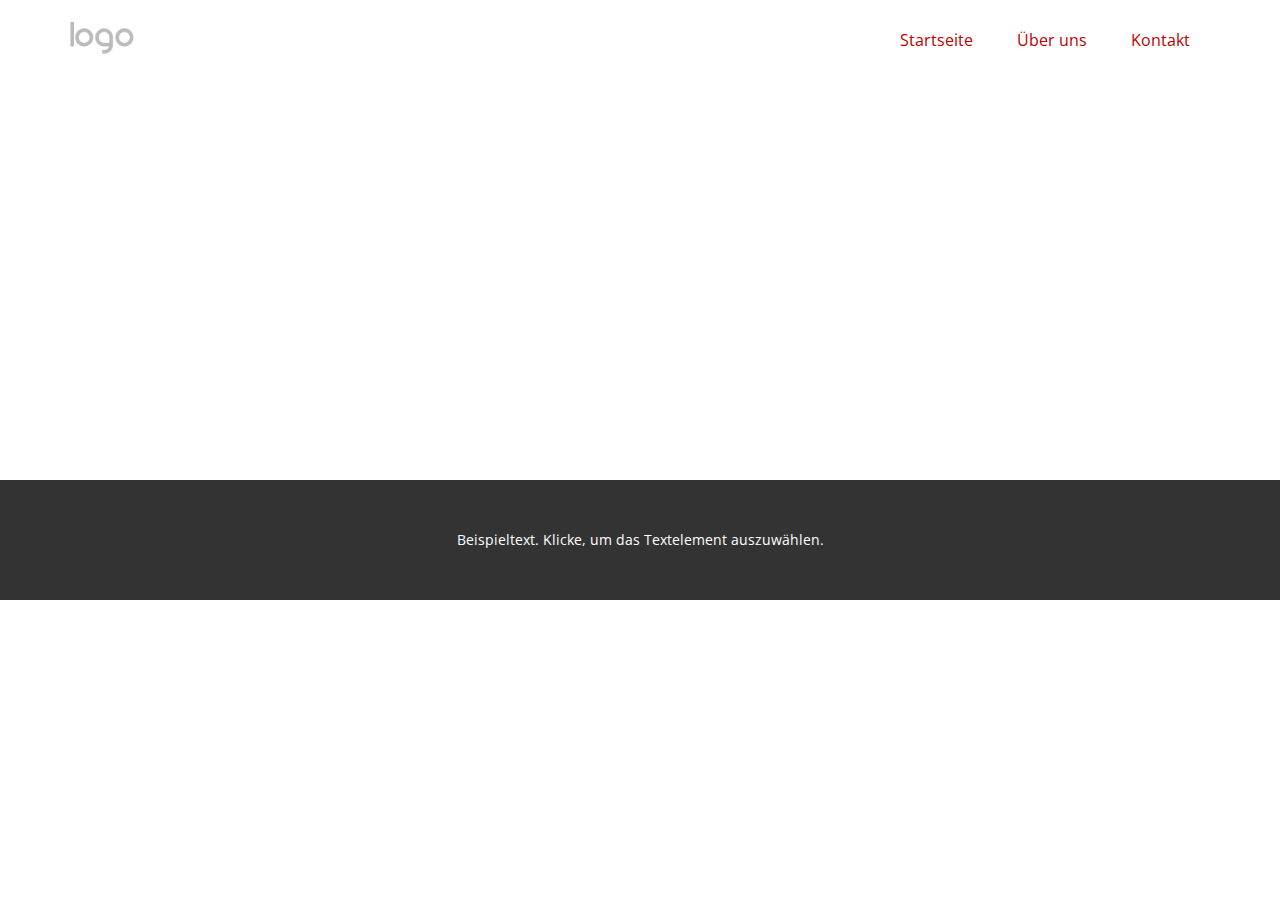
<file: Kontakt.html>
<!DOCTYPE html>
<html style="font-size: 16px;" lang="de">

<head>
  <meta name="viewport" content="width=device-width, initial-scale=1.0">
  <meta charset="utf-8">
  <meta name="keywords" content="">
  <meta name="description" content="">
  <title>Kontakt</title>
  <link rel="stylesheet" href="nicepage.css" media="screen">
  <link rel="stylesheet" href="Kontakt.css" media="screen">
  <script class="u-script" type="text/javascript" src="jquery.js" defer=""></script>
  <script class="u-script" type="text/javascript" src="nicepage.js" defer=""></script>
  <meta name="generator" content="Nicepage 7.1.0, nicepage.com">
  <link id="u-theme-google-font" rel="stylesheet"
    href="https://fonts.googleapis.com/css?family=Roboto:100,100i,300,300i,400,400i,500,500i,700,700i,900,900i|Open+Sans:300,300i,400,400i,500,500i,600,600i,700,700i,800,800i">



  <script type="application/ld+json">{
		"@context": "http://schema.org",
		"@type": "Organization",
		"name": "",
		"logo": "images/default-logo.png"
}</script>
  <meta name="theme-color" content="#be0000">
  <meta property="og:title" content="Kontakt">
  <meta property="og:type" content="website">
  <meta data-intl-tel-input-cdn-path="intlTelInput/">
</head>

<body data-path-to-root="./" data-include-products="false" class="u-body u-xl-mode" data-lang="de">
  <header class="u-clearfix u-header u-header" id="sec-0e3d">
    <div class="u-clearfix u-sheet u-valign-middle u-sheet-1">
      <a href="#" class="u-image u-logo u-image-1">
        <img src="images/default-logo.png" class="u-logo-image u-logo-image-1">
      </a>
      <nav class="u-menu u-menu-one-level u-offcanvas u-menu-1">
        <div class="menu-collapse" style="font-size: 1rem; letter-spacing: 0px;">
          <a class="u-button-style u-custom-left-right-menu-spacing u-custom-padding-bottom u-custom-top-bottom-menu-spacing u-hamburger-link u-nav-link u-text-active-palette-1-base u-text-hover-palette-2-base"
            href="#">
            <svg class="u-svg-link" viewBox="0 0 24 24">
              <use xlink:href="#menu-hamburger"></use>
            </svg>
            <svg class="u-svg-content" version="1.1" id="menu-hamburger" viewBox="0 0 16 16" x="0px" y="0px"
              xmlns:xlink="http://www.w3.org/1999/xlink" xmlns="http://www.w3.org/2000/svg">
              <g>
                <rect y="1" width="16" height="2"></rect>
                <rect y="7" width="16" height="2"></rect>
                <rect y="13" width="16" height="2"></rect>
              </g>
            </svg>
          </a>
        </div>
        <div class="u-nav-container">
          <ul class="u-nav u-unstyled u-nav-1">
            <li class="u-nav-item"><a
                class="u-button-style u-nav-link u-text-active-palette-1-base u-text-hover-palette-2-base" href="./"
                style="padding: 10px 20px;">Startseite</a>
            </li>
            <li class="u-nav-item"><a
                class="u-button-style u-nav-link u-text-active-palette-1-base u-text-hover-palette-2-base"
                href="Über-uns.html" style="padding: 10px 20px;">Über uns</a>
            </li>
            <li class="u-nav-item"><a
                class="u-button-style u-nav-link u-text-active-palette-1-base u-text-hover-palette-2-base"
                href="Kontakt.html" style="padding: 10px 20px;">Kontakt</a>
            </li>
          </ul>
        </div>
        <div class="u-nav-container-collapse">
          <div class="u-black u-container-style u-inner-container-layout u-opacity u-opacity-95 u-sidenav">
            <div class="u-inner-container-layout u-sidenav-overflow">
              <div class="u-menu-close"></div>
              <ul class="u-align-center u-nav u-popupmenu-items u-unstyled u-nav-2">
                <li class="u-nav-item"><a class="u-button-style u-nav-link" href="./">Startseite</a>
                </li>
                <li class="u-nav-item"><a class="u-button-style u-nav-link" href="Über-uns.html">Über uns</a>
                </li>
                <li class="u-nav-item"><a class="u-button-style u-nav-link" href="Kontakt.html">Kontakt</a>
                </li>
              </ul>
            </div>
          </div>
          <div class="u-black u-menu-overlay u-opacity u-opacity-70"></div>
        </div>
      </nav>
    </div>
  </header>
  <section class="u-clearfix u-section-1" id="sec-08a4">
    <div class="u-clearfix u-sheet u-sheet-1"></div>
  </section>



  <footer class="u-align-center u-clearfix u-container-align-center u-footer u-grey-80 u-footer" id="sec-1898">
    <div class="u-clearfix u-sheet u-sheet-1">
      <p class="u-small-text u-text u-text-variant u-text-1">Beispieltext. Klicke, um das Textelement auszuwählen.</p>
    </div>
  </footer>


</body>

</html>
</file>
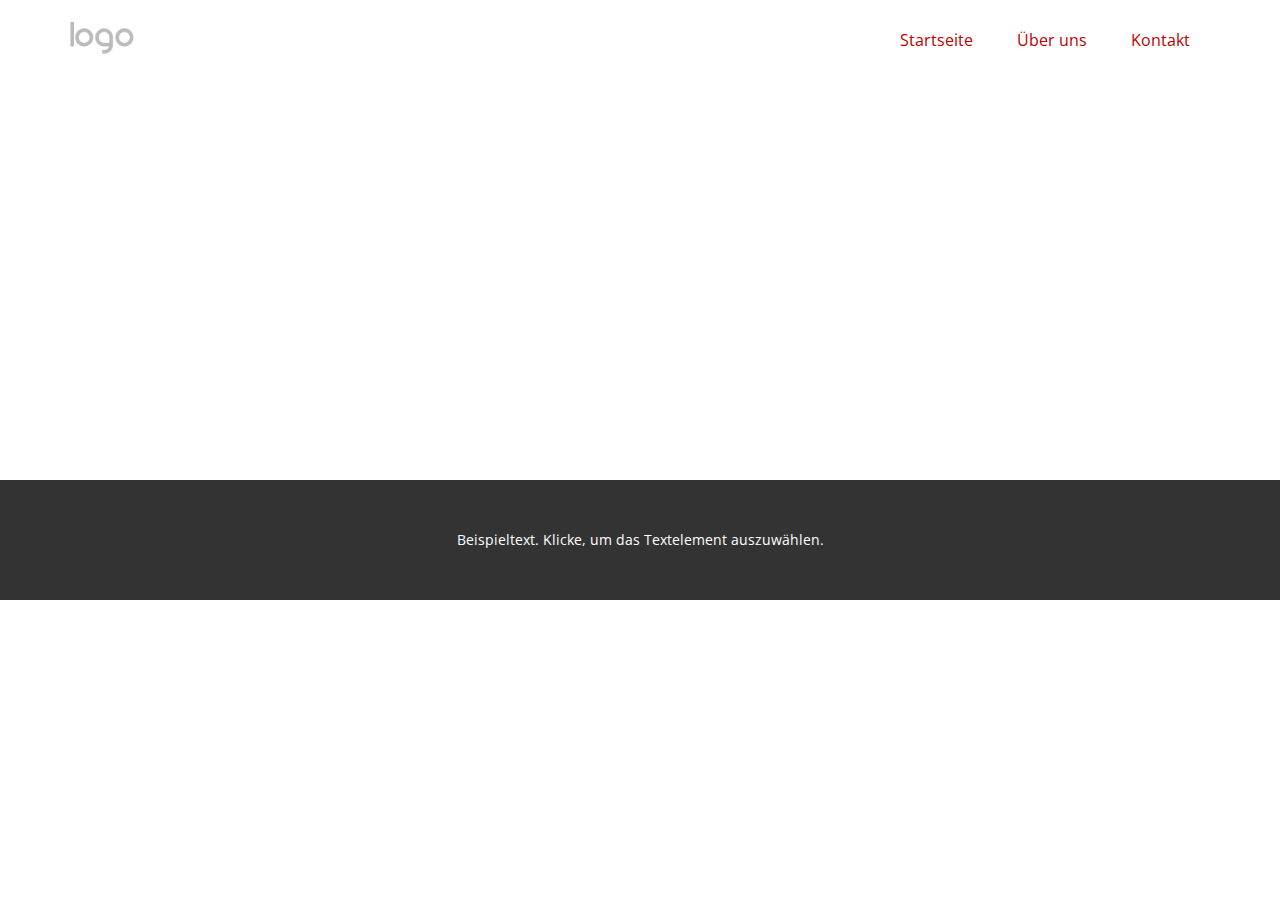
<file: Über-uns.html>
<!DOCTYPE html>
<html style="font-size: 16px;" lang="de">

<head>
  <meta name="viewport" content="width=device-width, initial-scale=1.0">
  <meta charset="utf-8">
  <meta name="keywords" content="">
  <meta name="description" content="">
  <title>Über uns</title>
  <link rel="stylesheet" href="nicepage.css" media="screen">
  <link rel="stylesheet" href="Über-uns.css" media="screen">
  <script class="u-script" type="text/javascript" src="jquery.js" defer=""></script>
  <script class="u-script" type="text/javascript" src="nicepage.js" defer=""></script>
  <meta name="generator" content="Nicepage 7.1.0, nicepage.com">
  <link id="u-theme-google-font" rel="stylesheet"
    href="https://fonts.googleapis.com/css?family=Roboto:100,100i,300,300i,400,400i,500,500i,700,700i,900,900i|Open+Sans:300,300i,400,400i,500,500i,600,600i,700,700i,800,800i">



  <script type="application/ld+json">{
		"@context": "http://schema.org",
		"@type": "Organization",
		"name": "",
		"logo": "images/default-logo.png"
}</script>
  <meta name="theme-color" content="#be0000">
  <meta property="og:title" content="Über uns">
  <meta property="og:type" content="website">
  <meta data-intl-tel-input-cdn-path="intlTelInput/">
</head>

<body data-path-to-root="./" data-include-products="false" class="u-body u-xl-mode" data-lang="de">
  <header class="u-clearfix u-header u-header" id="sec-0e3d">
    <div class="u-clearfix u-sheet u-valign-middle u-sheet-1">
      <a href="#" class="u-image u-logo u-image-1">
        <img src="images/default-logo.png" class="u-logo-image u-logo-image-1">
      </a>
      <nav class="u-menu u-menu-one-level u-offcanvas u-menu-1">
        <div class="menu-collapse" style="font-size: 1rem; letter-spacing: 0px;">
          <a class="u-button-style u-custom-left-right-menu-spacing u-custom-padding-bottom u-custom-top-bottom-menu-spacing u-hamburger-link u-nav-link u-text-active-palette-1-base u-text-hover-palette-2-base"
            href="#">
            <svg class="u-svg-link" viewBox="0 0 24 24">
              <use xlink:href="#menu-hamburger"></use>
            </svg>
            <svg class="u-svg-content" version="1.1" id="menu-hamburger" viewBox="0 0 16 16" x="0px" y="0px"
              xmlns:xlink="http://www.w3.org/1999/xlink" xmlns="http://www.w3.org/2000/svg">
              <g>
                <rect y="1" width="16" height="2"></rect>
                <rect y="7" width="16" height="2"></rect>
                <rect y="13" width="16" height="2"></rect>
              </g>
            </svg>
          </a>
        </div>
        <div class="u-nav-container">
          <ul class="u-nav u-unstyled u-nav-1">
            <li class="u-nav-item"><a
                class="u-button-style u-nav-link u-text-active-palette-1-base u-text-hover-palette-2-base" href="./"
                style="padding: 10px 20px;">Startseite</a>
            </li>
            <li class="u-nav-item"><a
                class="u-button-style u-nav-link u-text-active-palette-1-base u-text-hover-palette-2-base"
                href="Über-uns.html" style="padding: 10px 20px;">Über uns</a>
            </li>
            <li class="u-nav-item"><a
                class="u-button-style u-nav-link u-text-active-palette-1-base u-text-hover-palette-2-base"
                href="Kontakt.html" style="padding: 10px 20px;">Kontakt</a>
            </li>
          </ul>
        </div>
        <div class="u-nav-container-collapse">
          <div class="u-black u-container-style u-inner-container-layout u-opacity u-opacity-95 u-sidenav">
            <div class="u-inner-container-layout u-sidenav-overflow">
              <div class="u-menu-close"></div>
              <ul class="u-align-center u-nav u-popupmenu-items u-unstyled u-nav-2">
                <li class="u-nav-item"><a class="u-button-style u-nav-link" href="./">Startseite</a>
                </li>
                <li class="u-nav-item"><a class="u-button-style u-nav-link" href="Über-uns.html">Über uns</a>
                </li>
                <li class="u-nav-item"><a class="u-button-style u-nav-link" href="Kontakt.html">Kontakt</a>
                </li>
              </ul>
            </div>
          </div>
          <div class="u-black u-menu-overlay u-opacity u-opacity-70"></div>
        </div>
      </nav>
    </div>
  </header>
  <section class="u-clearfix u-section-1" id="sec-c2e9">
    <div class="u-clearfix u-sheet u-sheet-1"></div>
  </section>



  <footer class="u-align-center u-clearfix u-container-align-center u-footer u-grey-80 u-footer" id="sec-1898">
    <div class="u-clearfix u-sheet u-sheet-1">
      <p class="u-small-text u-text u-text-variant u-text-1">Beispieltext. Klicke, um das Textelement auszuwählen.</p>
    </div>
  </footer>


</body>

</html>
</file>
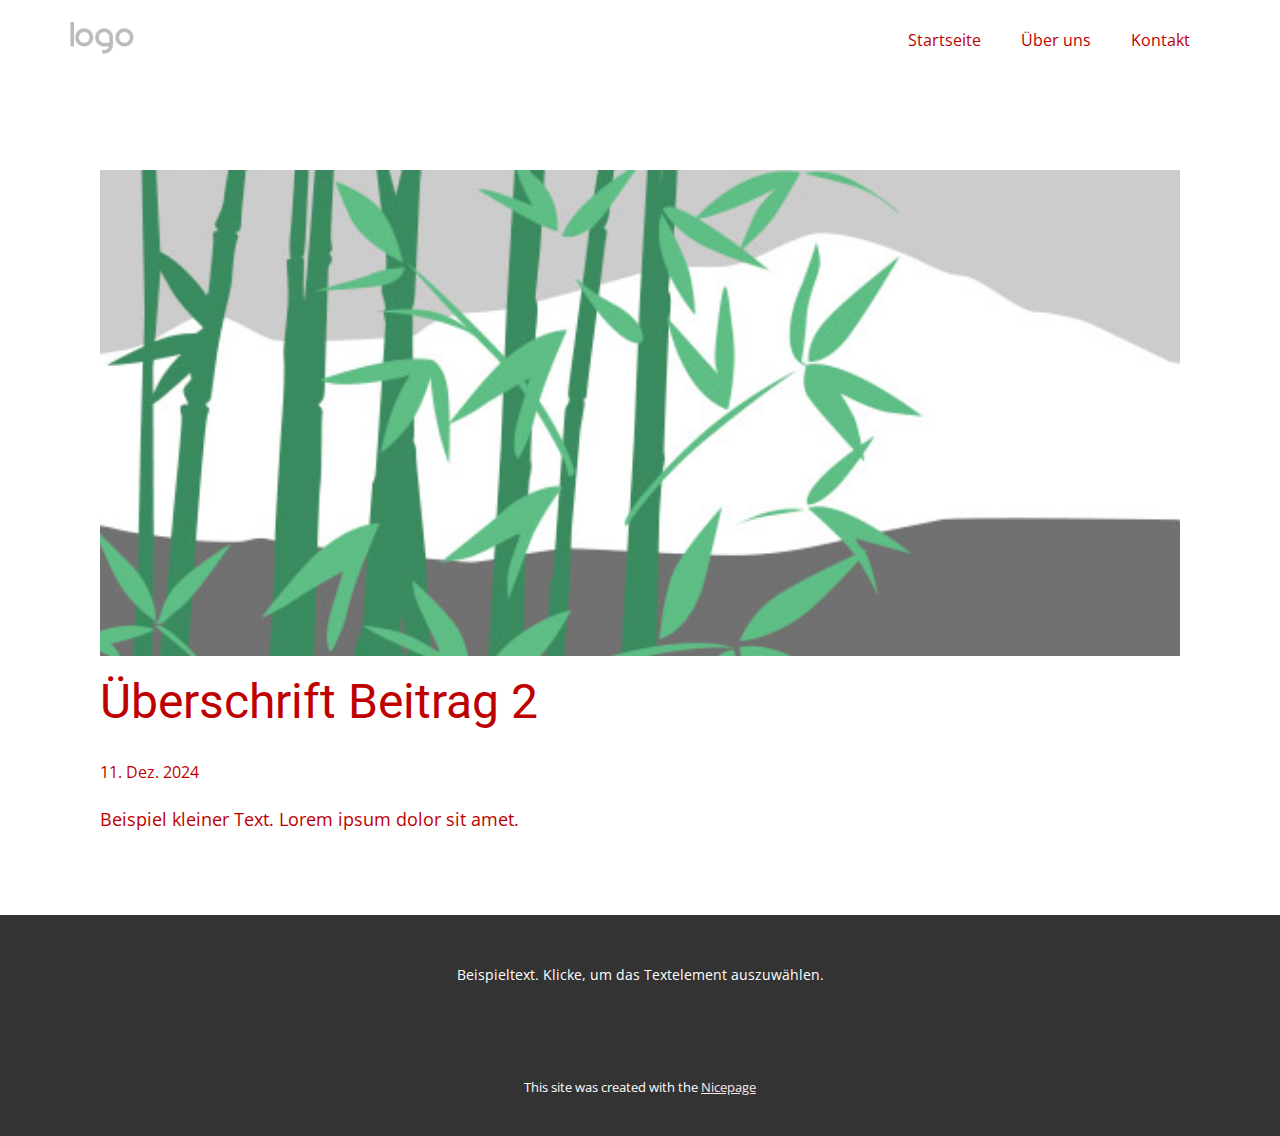
<file: blog/beitrag-1.html>
<!DOCTYPE html>
<html style="font-size: 16px;" lang="de"><head>
    <meta name="viewport" content="width=device-width, initial-scale=1.0">
    <meta charset="utf-8">
    <meta name="keywords" content="Überschrift Beitrag 1">
    <meta name="description" content="">
    <title>Überschrift Beitrag 2</title>
    <link rel="stylesheet" href="../nicepage.css" media="screen">
<link rel="stylesheet" href="../Post-Template.css" media="screen">
    <script class="u-script" type="text/javascript" src="../jquery.js" defer=""></script>
    <script class="u-script" type="text/javascript" src="../nicepage.js" defer=""></script>
    <meta name="generator" content="Nicepage 7.1.0, nicepage.com">
    <link id="u-theme-google-font" rel="stylesheet" href="https://fonts.googleapis.com/css?family=Roboto:100,100i,300,300i,400,400i,500,500i,700,700i,900,900i|Open+Sans:300,300i,400,400i,500,500i,600,600i,700,700i,800,800i">
    
    
    
    <script type="application/ld+json">{
		"@context": "http://schema.org",
		"@type": "Organization",
		"name": "",
		"logo": "images/default-logo.png"
}</script>
    <meta name="theme-color" content="#be0000">
  <meta data-intl-tel-input-cdn-path="intlTelInput/"></head>
  <body data-path-to-root="./" data-include-products="false" class="u-body u-xl-mode" data-lang="de"><header class="u-clearfix u-header u-header" id="sec-0e3d"><div class="u-clearfix u-sheet u-valign-middle u-sheet-1">
        <a href="#" class="u-image u-logo u-image-1">
          <img src="../images/default-logo.png" class="u-logo-image u-logo-image-1">
        </a>
        <nav class="u-menu u-menu-one-level u-offcanvas u-menu-1">
          <div class="menu-collapse" style="font-size: 1rem; letter-spacing: 0px;">
            <a class="u-button-style u-custom-left-right-menu-spacing u-custom-padding-bottom u-custom-top-bottom-menu-spacing u-hamburger-link u-nav-link u-text-active-palette-1-base u-text-hover-palette-2-base" href="#">
              <svg class="u-svg-link" viewBox="0 0 24 24"><use xlink:href="#menu-hamburger"></use></svg>
              <svg class="u-svg-content" version="1.1" id="menu-hamburger" viewBox="0 0 16 16" x="0px" y="0px" xmlns:xlink="http://www.w3.org/1999/xlink" xmlns="http://www.w3.org/2000/svg"><g><rect y="1" width="16" height="2"></rect><rect y="7" width="16" height="2"></rect><rect y="13" width="16" height="2"></rect>
</g></svg>
            </a>
          </div>
          <div class="u-nav-container">
            <ul class="u-nav u-unstyled u-nav-1"><li class="u-nav-item"><a class="u-button-style u-nav-link u-text-active-palette-1-base u-text-hover-palette-2-base" href="../" style="padding: 10px 20px;">Startseite</a>
</li><li class="u-nav-item"><a class="u-button-style u-nav-link u-text-active-palette-1-base u-text-hover-palette-2-base" href="../Über-uns.html" style="padding: 10px 20px;">Über uns</a>
</li><li class="u-nav-item"><a class="u-button-style u-nav-link u-text-active-palette-1-base u-text-hover-palette-2-base" href="../Kontakt.html" style="padding: 10px 20px;">Kontakt</a>
</li></ul>
          </div>
          <div class="u-nav-container-collapse">
            <div class="u-black u-container-style u-inner-container-layout u-opacity u-opacity-95 u-sidenav">
              <div class="u-inner-container-layout u-sidenav-overflow">
                <div class="u-menu-close"></div>
                <ul class="u-align-center u-nav u-popupmenu-items u-unstyled u-nav-2"><li class="u-nav-item"><a class="u-button-style u-nav-link" href="../">Startseite</a>
</li><li class="u-nav-item"><a class="u-button-style u-nav-link" href="../Über-uns.html">Über uns</a>
</li><li class="u-nav-item"><a class="u-button-style u-nav-link" href="../Kontakt.html">Kontakt</a>
</li></ul>
              </div>
            </div>
            <div class="u-black u-menu-overlay u-opacity u-opacity-70"></div>
          </div>
        </nav>
      </div></header>
    <section class="u-align-center u-clearfix u-section-1" id="sec-b76d">
      <div class="u-clearfix u-sheet u-valign-middle-md u-valign-middle-sm u-valign-middle-xs u-sheet-1"><!--post_details--><!--post_details_options_json--><!--{"source":""}--><!--/post_details_options_json--><!--blog_post-->
        <div class="u-container-style u-expanded-width u-post-details u-post-details-1">
          <div class="u-container-layout u-valign-middle u-container-layout-1"><!--blog_post_image-->
            <img alt="" class="u-blog-control u-expanded-width u-image u-image-default u-image-1" src="../images/68f64b9d.jpeg"><!--/blog_post_image--><!--blog_post_header-->
            <h2 class="u-blog-control u-text u-text-1">Überschrift Beitrag 2</h2><!--/blog_post_header--><!--blog_post_metadata-->
            <div class="u-blog-control u-metadata u-metadata-1"><!--blog_post_metadata_date-->
              <span class="u-meta-date u-meta-icon">11. Dez. 2024</span><!--/blog_post_metadata_date--><!--blog_post_metadata_category-->
              <!--/blog_post_metadata_category--><!--blog_post_metadata_comments-->
              <!--/blog_post_metadata_comments-->
            </div><!--/blog_post_metadata--><!--blog_post_content-->
            <div class="u-align-justify u-blog-control u-post-content u-text u-text-2 fr-view">
  <p>Beispiel kleiner Text. Lorem ipsum dolor sit amet.</p>
  </div><!--/blog_post_content-->
          </div>
        </div><!--/blog_post--><!--/post_details-->
      </div>
    </section>
    
    
    
    <footer class="u-align-center u-clearfix u-container-align-center u-footer u-grey-80 u-footer" id="sec-1898"><div class="u-clearfix u-sheet u-sheet-1">
        <p class="u-small-text u-text u-text-variant u-text-1">Beispieltext. Klicke, um das Textelement auszuwählen.</p>
      </div></footer>
    <section class="u-backlink u-clearfix u-grey-80">
      <p class="u-text">
        <span>This site was created with the </span>
        <a class="u-link" href="https://nicepage.com/" target="_blank" rel="nofollow">
          <span>Nicepage</span>
        </a>
      </p>
    </section>
  
</body></html>
</file>
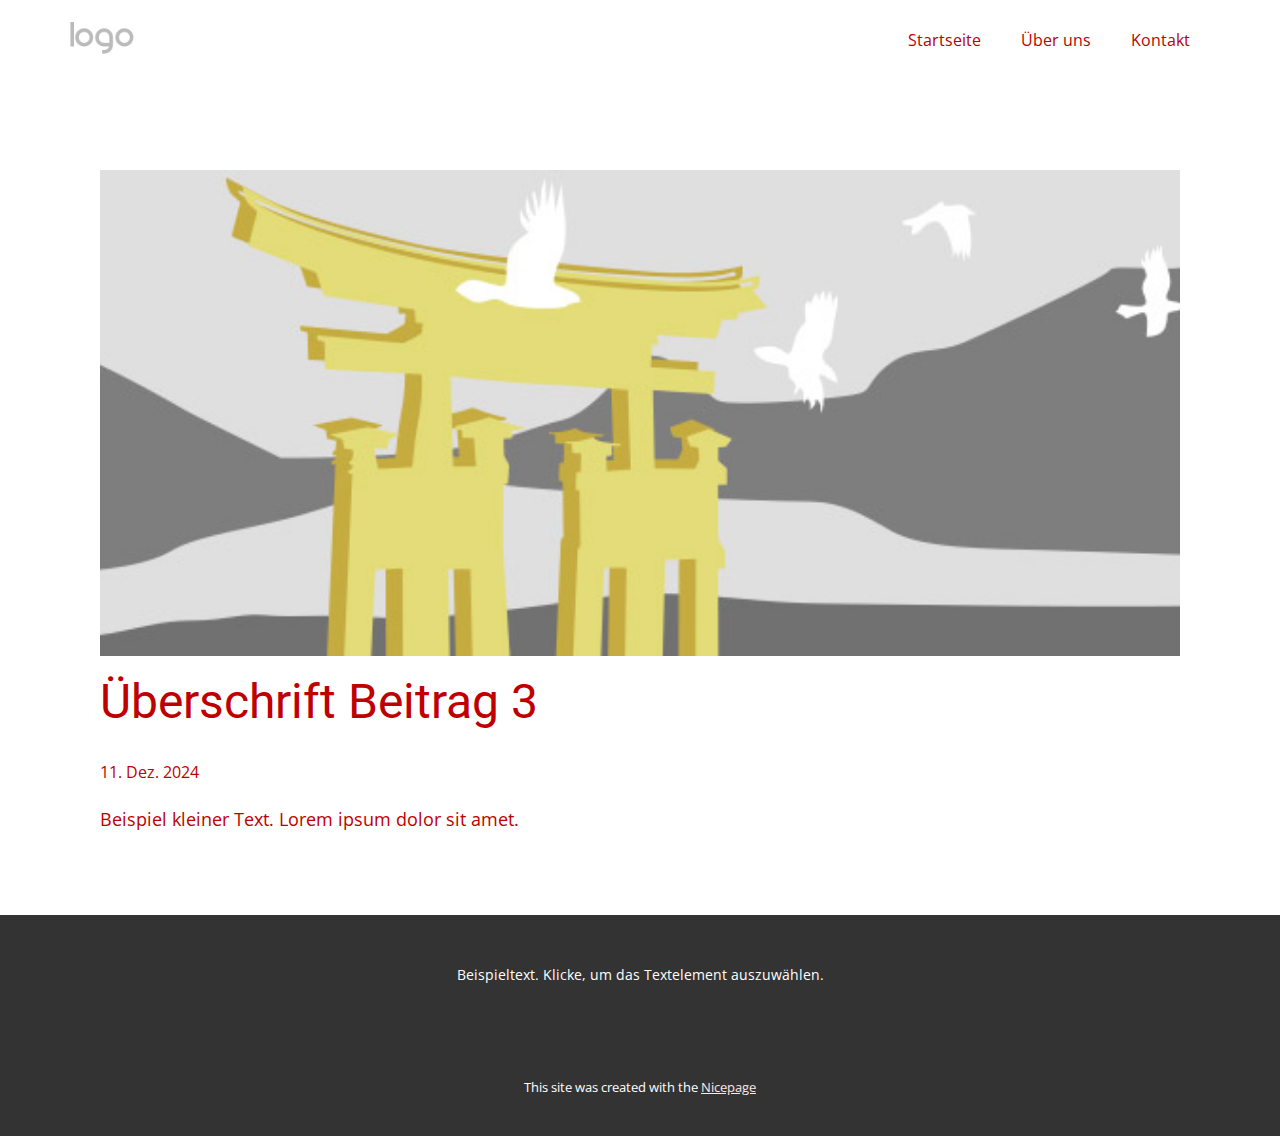
<file: blog/beitrag-2.html>
<!DOCTYPE html>
<html style="font-size: 16px;" lang="de"><head>
    <meta name="viewport" content="width=device-width, initial-scale=1.0">
    <meta charset="utf-8">
    <meta name="keywords" content="Überschrift Beitrag 1">
    <meta name="description" content="">
    <title>Überschrift Beitrag 3</title>
    <link rel="stylesheet" href="../nicepage.css" media="screen">
<link rel="stylesheet" href="../Post-Template.css" media="screen">
    <script class="u-script" type="text/javascript" src="../jquery.js" defer=""></script>
    <script class="u-script" type="text/javascript" src="../nicepage.js" defer=""></script>
    <meta name="generator" content="Nicepage 7.1.0, nicepage.com">
    <link id="u-theme-google-font" rel="stylesheet" href="https://fonts.googleapis.com/css?family=Roboto:100,100i,300,300i,400,400i,500,500i,700,700i,900,900i|Open+Sans:300,300i,400,400i,500,500i,600,600i,700,700i,800,800i">
    
    
    
    <script type="application/ld+json">{
		"@context": "http://schema.org",
		"@type": "Organization",
		"name": "",
		"logo": "images/default-logo.png"
}</script>
    <meta name="theme-color" content="#be0000">
  <meta data-intl-tel-input-cdn-path="intlTelInput/"></head>
  <body data-path-to-root="./" data-include-products="false" class="u-body u-xl-mode" data-lang="de"><header class="u-clearfix u-header u-header" id="sec-0e3d"><div class="u-clearfix u-sheet u-valign-middle u-sheet-1">
        <a href="#" class="u-image u-logo u-image-1">
          <img src="../images/default-logo.png" class="u-logo-image u-logo-image-1">
        </a>
        <nav class="u-menu u-menu-one-level u-offcanvas u-menu-1">
          <div class="menu-collapse" style="font-size: 1rem; letter-spacing: 0px;">
            <a class="u-button-style u-custom-left-right-menu-spacing u-custom-padding-bottom u-custom-top-bottom-menu-spacing u-hamburger-link u-nav-link u-text-active-palette-1-base u-text-hover-palette-2-base" href="#">
              <svg class="u-svg-link" viewBox="0 0 24 24"><use xlink:href="#menu-hamburger"></use></svg>
              <svg class="u-svg-content" version="1.1" id="menu-hamburger" viewBox="0 0 16 16" x="0px" y="0px" xmlns:xlink="http://www.w3.org/1999/xlink" xmlns="http://www.w3.org/2000/svg"><g><rect y="1" width="16" height="2"></rect><rect y="7" width="16" height="2"></rect><rect y="13" width="16" height="2"></rect>
</g></svg>
            </a>
          </div>
          <div class="u-nav-container">
            <ul class="u-nav u-unstyled u-nav-1"><li class="u-nav-item"><a class="u-button-style u-nav-link u-text-active-palette-1-base u-text-hover-palette-2-base" href="../" style="padding: 10px 20px;">Startseite</a>
</li><li class="u-nav-item"><a class="u-button-style u-nav-link u-text-active-palette-1-base u-text-hover-palette-2-base" href="../Über-uns.html" style="padding: 10px 20px;">Über uns</a>
</li><li class="u-nav-item"><a class="u-button-style u-nav-link u-text-active-palette-1-base u-text-hover-palette-2-base" href="../Kontakt.html" style="padding: 10px 20px;">Kontakt</a>
</li></ul>
          </div>
          <div class="u-nav-container-collapse">
            <div class="u-black u-container-style u-inner-container-layout u-opacity u-opacity-95 u-sidenav">
              <div class="u-inner-container-layout u-sidenav-overflow">
                <div class="u-menu-close"></div>
                <ul class="u-align-center u-nav u-popupmenu-items u-unstyled u-nav-2"><li class="u-nav-item"><a class="u-button-style u-nav-link" href="../">Startseite</a>
</li><li class="u-nav-item"><a class="u-button-style u-nav-link" href="../Über-uns.html">Über uns</a>
</li><li class="u-nav-item"><a class="u-button-style u-nav-link" href="../Kontakt.html">Kontakt</a>
</li></ul>
              </div>
            </div>
            <div class="u-black u-menu-overlay u-opacity u-opacity-70"></div>
          </div>
        </nav>
      </div></header>
    <section class="u-align-center u-clearfix u-section-1" id="sec-b76d">
      <div class="u-clearfix u-sheet u-valign-middle-md u-valign-middle-sm u-valign-middle-xs u-sheet-1"><!--post_details--><!--post_details_options_json--><!--{"source":""}--><!--/post_details_options_json--><!--blog_post-->
        <div class="u-container-style u-expanded-width u-post-details u-post-details-1">
          <div class="u-container-layout u-valign-middle u-container-layout-1"><!--blog_post_image-->
            <img alt="" class="u-blog-control u-expanded-width u-image u-image-default u-image-1" src="../images/8ad73f3c.jpeg"><!--/blog_post_image--><!--blog_post_header-->
            <h2 class="u-blog-control u-text u-text-1">Überschrift Beitrag 3</h2><!--/blog_post_header--><!--blog_post_metadata-->
            <div class="u-blog-control u-metadata u-metadata-1"><!--blog_post_metadata_date-->
              <span class="u-meta-date u-meta-icon">11. Dez. 2024</span><!--/blog_post_metadata_date--><!--blog_post_metadata_category-->
              <!--/blog_post_metadata_category--><!--blog_post_metadata_comments-->
              <!--/blog_post_metadata_comments-->
            </div><!--/blog_post_metadata--><!--blog_post_content-->
            <div class="u-align-justify u-blog-control u-post-content u-text u-text-2 fr-view">
  <p>Beispiel kleiner Text. Lorem ipsum dolor sit amet.</p>
  </div><!--/blog_post_content-->
          </div>
        </div><!--/blog_post--><!--/post_details-->
      </div>
    </section>
    
    
    
    <footer class="u-align-center u-clearfix u-container-align-center u-footer u-grey-80 u-footer" id="sec-1898"><div class="u-clearfix u-sheet u-sheet-1">
        <p class="u-small-text u-text u-text-variant u-text-1">Beispieltext. Klicke, um das Textelement auszuwählen.</p>
      </div></footer>
    <section class="u-backlink u-clearfix u-grey-80">
      <p class="u-text">
        <span>This site was created with the </span>
        <a class="u-link" href="https://nicepage.com/" target="_blank" rel="nofollow">
          <span>Nicepage</span>
        </a>
      </p>
    </section>
  
</body></html>
</file>
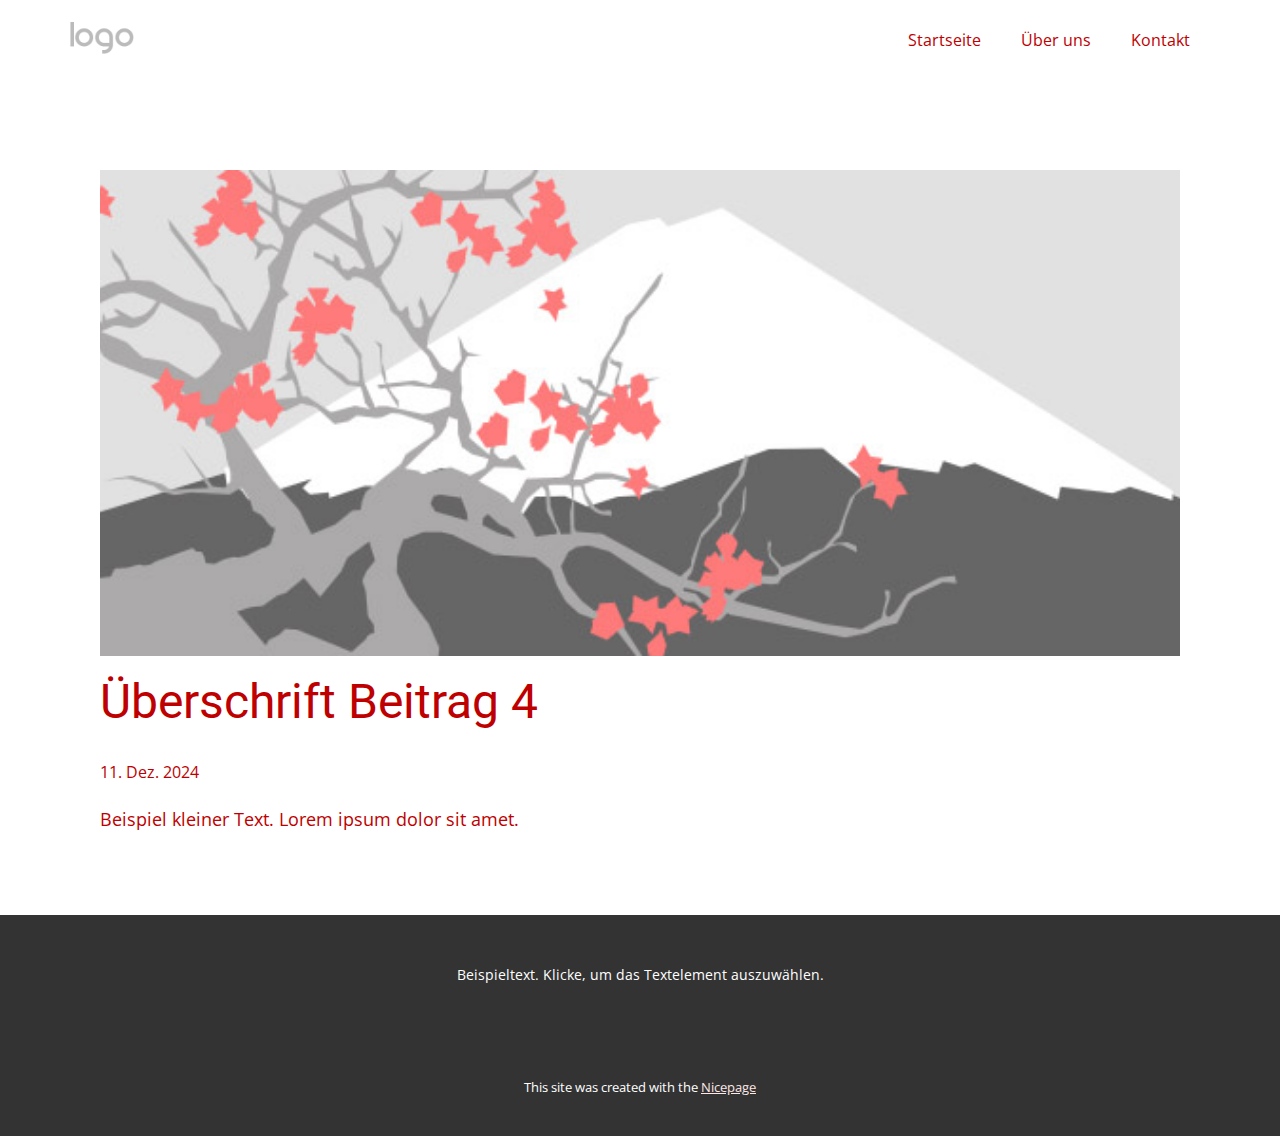
<file: blog/beitrag-3.html>
<!DOCTYPE html>
<html style="font-size: 16px;" lang="de"><head>
    <meta name="viewport" content="width=device-width, initial-scale=1.0">
    <meta charset="utf-8">
    <meta name="keywords" content="Überschrift Beitrag 1">
    <meta name="description" content="">
    <title>Überschrift Beitrag 4</title>
    <link rel="stylesheet" href="../nicepage.css" media="screen">
<link rel="stylesheet" href="../Post-Template.css" media="screen">
    <script class="u-script" type="text/javascript" src="../jquery.js" defer=""></script>
    <script class="u-script" type="text/javascript" src="../nicepage.js" defer=""></script>
    <meta name="generator" content="Nicepage 7.1.0, nicepage.com">
    <link id="u-theme-google-font" rel="stylesheet" href="https://fonts.googleapis.com/css?family=Roboto:100,100i,300,300i,400,400i,500,500i,700,700i,900,900i|Open+Sans:300,300i,400,400i,500,500i,600,600i,700,700i,800,800i">
    
    
    
    <script type="application/ld+json">{
		"@context": "http://schema.org",
		"@type": "Organization",
		"name": "",
		"logo": "images/default-logo.png"
}</script>
    <meta name="theme-color" content="#be0000">
  <meta data-intl-tel-input-cdn-path="intlTelInput/"></head>
  <body data-path-to-root="./" data-include-products="false" class="u-body u-xl-mode" data-lang="de"><header class="u-clearfix u-header u-header" id="sec-0e3d"><div class="u-clearfix u-sheet u-valign-middle u-sheet-1">
        <a href="#" class="u-image u-logo u-image-1">
          <img src="../images/default-logo.png" class="u-logo-image u-logo-image-1">
        </a>
        <nav class="u-menu u-menu-one-level u-offcanvas u-menu-1">
          <div class="menu-collapse" style="font-size: 1rem; letter-spacing: 0px;">
            <a class="u-button-style u-custom-left-right-menu-spacing u-custom-padding-bottom u-custom-top-bottom-menu-spacing u-hamburger-link u-nav-link u-text-active-palette-1-base u-text-hover-palette-2-base" href="#">
              <svg class="u-svg-link" viewBox="0 0 24 24"><use xlink:href="#menu-hamburger"></use></svg>
              <svg class="u-svg-content" version="1.1" id="menu-hamburger" viewBox="0 0 16 16" x="0px" y="0px" xmlns:xlink="http://www.w3.org/1999/xlink" xmlns="http://www.w3.org/2000/svg"><g><rect y="1" width="16" height="2"></rect><rect y="7" width="16" height="2"></rect><rect y="13" width="16" height="2"></rect>
</g></svg>
            </a>
          </div>
          <div class="u-nav-container">
            <ul class="u-nav u-unstyled u-nav-1"><li class="u-nav-item"><a class="u-button-style u-nav-link u-text-active-palette-1-base u-text-hover-palette-2-base" href="../" style="padding: 10px 20px;">Startseite</a>
</li><li class="u-nav-item"><a class="u-button-style u-nav-link u-text-active-palette-1-base u-text-hover-palette-2-base" href="../Über-uns.html" style="padding: 10px 20px;">Über uns</a>
</li><li class="u-nav-item"><a class="u-button-style u-nav-link u-text-active-palette-1-base u-text-hover-palette-2-base" href="../Kontakt.html" style="padding: 10px 20px;">Kontakt</a>
</li></ul>
          </div>
          <div class="u-nav-container-collapse">
            <div class="u-black u-container-style u-inner-container-layout u-opacity u-opacity-95 u-sidenav">
              <div class="u-inner-container-layout u-sidenav-overflow">
                <div class="u-menu-close"></div>
                <ul class="u-align-center u-nav u-popupmenu-items u-unstyled u-nav-2"><li class="u-nav-item"><a class="u-button-style u-nav-link" href="../">Startseite</a>
</li><li class="u-nav-item"><a class="u-button-style u-nav-link" href="../Über-uns.html">Über uns</a>
</li><li class="u-nav-item"><a class="u-button-style u-nav-link" href="../Kontakt.html">Kontakt</a>
</li></ul>
              </div>
            </div>
            <div class="u-black u-menu-overlay u-opacity u-opacity-70"></div>
          </div>
        </nav>
      </div></header>
    <section class="u-align-center u-clearfix u-section-1" id="sec-b76d">
      <div class="u-clearfix u-sheet u-valign-middle-md u-valign-middle-sm u-valign-middle-xs u-sheet-1"><!--post_details--><!--post_details_options_json--><!--{"source":""}--><!--/post_details_options_json--><!--blog_post-->
        <div class="u-container-style u-expanded-width u-post-details u-post-details-1">
          <div class="u-container-layout u-valign-middle u-container-layout-1"><!--blog_post_image-->
            <img alt="" class="u-blog-control u-expanded-width u-image u-image-default u-image-1" src="../images/0fd3416c.jpeg"><!--/blog_post_image--><!--blog_post_header-->
            <h2 class="u-blog-control u-text u-text-1">Überschrift Beitrag 4</h2><!--/blog_post_header--><!--blog_post_metadata-->
            <div class="u-blog-control u-metadata u-metadata-1"><!--blog_post_metadata_date-->
              <span class="u-meta-date u-meta-icon">11. Dez. 2024</span><!--/blog_post_metadata_date--><!--blog_post_metadata_category-->
              <!--/blog_post_metadata_category--><!--blog_post_metadata_comments-->
              <!--/blog_post_metadata_comments-->
            </div><!--/blog_post_metadata--><!--blog_post_content-->
            <div class="u-align-justify u-blog-control u-post-content u-text u-text-2 fr-view">
  <p>Beispiel kleiner Text. Lorem ipsum dolor sit amet.</p>
  </div><!--/blog_post_content-->
          </div>
        </div><!--/blog_post--><!--/post_details-->
      </div>
    </section>
    
    
    
    <footer class="u-align-center u-clearfix u-container-align-center u-footer u-grey-80 u-footer" id="sec-1898"><div class="u-clearfix u-sheet u-sheet-1">
        <p class="u-small-text u-text u-text-variant u-text-1">Beispieltext. Klicke, um das Textelement auszuwählen.</p>
      </div></footer>
    <section class="u-backlink u-clearfix u-grey-80">
      <p class="u-text">
        <span>This site was created with the </span>
        <a class="u-link" href="https://nicepage.com/" target="_blank" rel="nofollow">
          <span>Nicepage</span>
        </a>
      </p>
    </section>
  
</body></html>
</file>
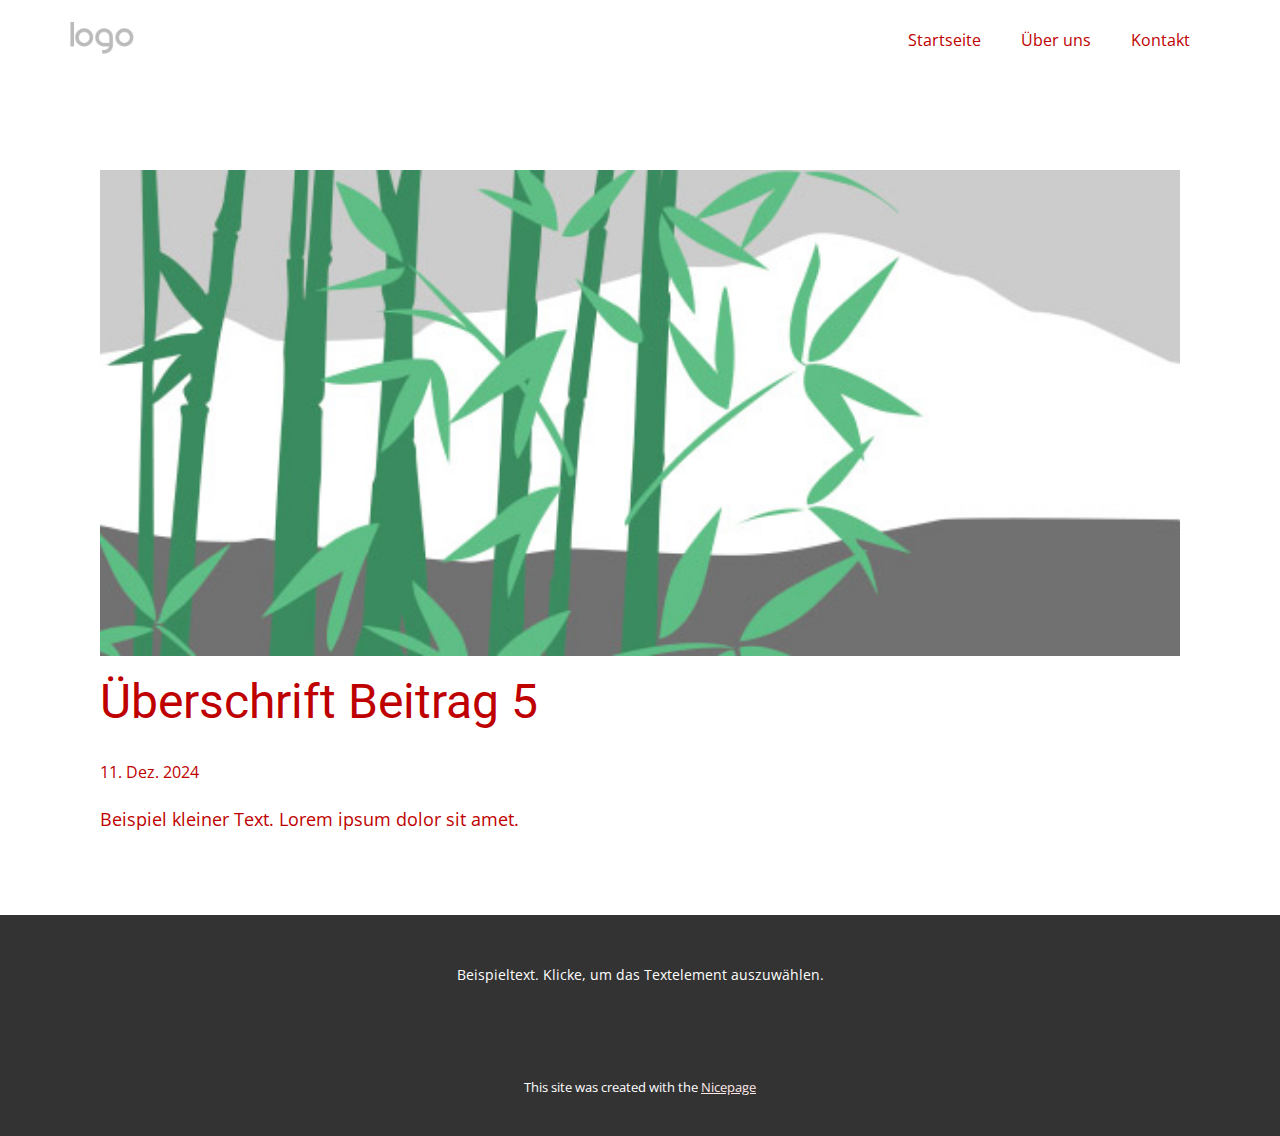
<file: blog/beitrag-4.html>
<!DOCTYPE html>
<html style="font-size: 16px;" lang="de"><head>
    <meta name="viewport" content="width=device-width, initial-scale=1.0">
    <meta charset="utf-8">
    <meta name="keywords" content="Überschrift Beitrag 1">
    <meta name="description" content="">
    <title>Überschrift Beitrag 5</title>
    <link rel="stylesheet" href="../nicepage.css" media="screen">
<link rel="stylesheet" href="../Post-Template.css" media="screen">
    <script class="u-script" type="text/javascript" src="../jquery.js" defer=""></script>
    <script class="u-script" type="text/javascript" src="../nicepage.js" defer=""></script>
    <meta name="generator" content="Nicepage 7.1.0, nicepage.com">
    <link id="u-theme-google-font" rel="stylesheet" href="https://fonts.googleapis.com/css?family=Roboto:100,100i,300,300i,400,400i,500,500i,700,700i,900,900i|Open+Sans:300,300i,400,400i,500,500i,600,600i,700,700i,800,800i">
    
    
    
    <script type="application/ld+json">{
		"@context": "http://schema.org",
		"@type": "Organization",
		"name": "",
		"logo": "images/default-logo.png"
}</script>
    <meta name="theme-color" content="#be0000">
  <meta data-intl-tel-input-cdn-path="intlTelInput/"></head>
  <body data-path-to-root="./" data-include-products="false" class="u-body u-xl-mode" data-lang="de"><header class="u-clearfix u-header u-header" id="sec-0e3d"><div class="u-clearfix u-sheet u-valign-middle u-sheet-1">
        <a href="#" class="u-image u-logo u-image-1">
          <img src="../images/default-logo.png" class="u-logo-image u-logo-image-1">
        </a>
        <nav class="u-menu u-menu-one-level u-offcanvas u-menu-1">
          <div class="menu-collapse" style="font-size: 1rem; letter-spacing: 0px;">
            <a class="u-button-style u-custom-left-right-menu-spacing u-custom-padding-bottom u-custom-top-bottom-menu-spacing u-hamburger-link u-nav-link u-text-active-palette-1-base u-text-hover-palette-2-base" href="#">
              <svg class="u-svg-link" viewBox="0 0 24 24"><use xlink:href="#menu-hamburger"></use></svg>
              <svg class="u-svg-content" version="1.1" id="menu-hamburger" viewBox="0 0 16 16" x="0px" y="0px" xmlns:xlink="http://www.w3.org/1999/xlink" xmlns="http://www.w3.org/2000/svg"><g><rect y="1" width="16" height="2"></rect><rect y="7" width="16" height="2"></rect><rect y="13" width="16" height="2"></rect>
</g></svg>
            </a>
          </div>
          <div class="u-nav-container">
            <ul class="u-nav u-unstyled u-nav-1"><li class="u-nav-item"><a class="u-button-style u-nav-link u-text-active-palette-1-base u-text-hover-palette-2-base" href="../" style="padding: 10px 20px;">Startseite</a>
</li><li class="u-nav-item"><a class="u-button-style u-nav-link u-text-active-palette-1-base u-text-hover-palette-2-base" href="../Über-uns.html" style="padding: 10px 20px;">Über uns</a>
</li><li class="u-nav-item"><a class="u-button-style u-nav-link u-text-active-palette-1-base u-text-hover-palette-2-base" href="../Kontakt.html" style="padding: 10px 20px;">Kontakt</a>
</li></ul>
          </div>
          <div class="u-nav-container-collapse">
            <div class="u-black u-container-style u-inner-container-layout u-opacity u-opacity-95 u-sidenav">
              <div class="u-inner-container-layout u-sidenav-overflow">
                <div class="u-menu-close"></div>
                <ul class="u-align-center u-nav u-popupmenu-items u-unstyled u-nav-2"><li class="u-nav-item"><a class="u-button-style u-nav-link" href="../">Startseite</a>
</li><li class="u-nav-item"><a class="u-button-style u-nav-link" href="../Über-uns.html">Über uns</a>
</li><li class="u-nav-item"><a class="u-button-style u-nav-link" href="../Kontakt.html">Kontakt</a>
</li></ul>
              </div>
            </div>
            <div class="u-black u-menu-overlay u-opacity u-opacity-70"></div>
          </div>
        </nav>
      </div></header>
    <section class="u-align-center u-clearfix u-section-1" id="sec-b76d">
      <div class="u-clearfix u-sheet u-valign-middle-md u-valign-middle-sm u-valign-middle-xs u-sheet-1"><!--post_details--><!--post_details_options_json--><!--{"source":""}--><!--/post_details_options_json--><!--blog_post-->
        <div class="u-container-style u-expanded-width u-post-details u-post-details-1">
          <div class="u-container-layout u-valign-middle u-container-layout-1"><!--blog_post_image-->
            <img alt="" class="u-blog-control u-expanded-width u-image u-image-default u-image-1" src="../images/68f64b9d.jpeg"><!--/blog_post_image--><!--blog_post_header-->
            <h2 class="u-blog-control u-text u-text-1">Überschrift Beitrag 5</h2><!--/blog_post_header--><!--blog_post_metadata-->
            <div class="u-blog-control u-metadata u-metadata-1"><!--blog_post_metadata_date-->
              <span class="u-meta-date u-meta-icon">11. Dez. 2024</span><!--/blog_post_metadata_date--><!--blog_post_metadata_category-->
              <!--/blog_post_metadata_category--><!--blog_post_metadata_comments-->
              <!--/blog_post_metadata_comments-->
            </div><!--/blog_post_metadata--><!--blog_post_content-->
            <div class="u-align-justify u-blog-control u-post-content u-text u-text-2 fr-view">
  <p>Beispiel kleiner Text. Lorem ipsum dolor sit amet.</p>
  </div><!--/blog_post_content-->
          </div>
        </div><!--/blog_post--><!--/post_details-->
      </div>
    </section>
    
    
    
    <footer class="u-align-center u-clearfix u-container-align-center u-footer u-grey-80 u-footer" id="sec-1898"><div class="u-clearfix u-sheet u-sheet-1">
        <p class="u-small-text u-text u-text-variant u-text-1">Beispieltext. Klicke, um das Textelement auszuwählen.</p>
      </div></footer>
    <section class="u-backlink u-clearfix u-grey-80">
      <p class="u-text">
        <span>This site was created with the </span>
        <a class="u-link" href="https://nicepage.com/" target="_blank" rel="nofollow">
          <span>Nicepage</span>
        </a>
      </p>
    </section>
  
</body></html>
</file>
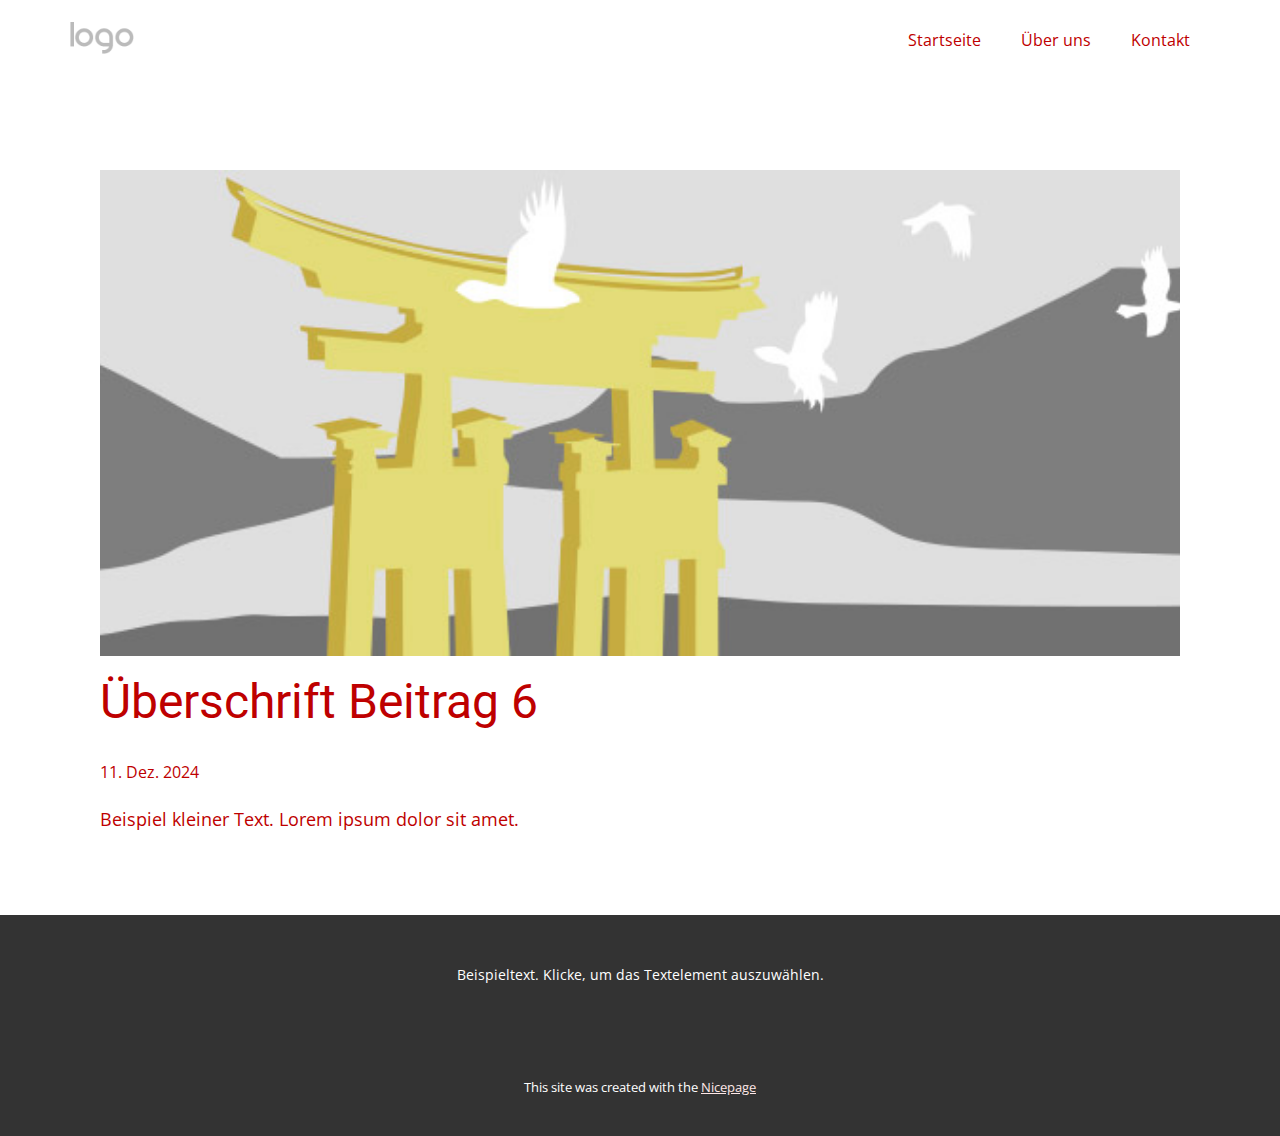
<file: blog/beitrag-5.html>
<!DOCTYPE html>
<html style="font-size: 16px;" lang="de"><head>
    <meta name="viewport" content="width=device-width, initial-scale=1.0">
    <meta charset="utf-8">
    <meta name="keywords" content="Überschrift Beitrag 1">
    <meta name="description" content="">
    <title>Überschrift Beitrag 6</title>
    <link rel="stylesheet" href="../nicepage.css" media="screen">
<link rel="stylesheet" href="../Post-Template.css" media="screen">
    <script class="u-script" type="text/javascript" src="../jquery.js" defer=""></script>
    <script class="u-script" type="text/javascript" src="../nicepage.js" defer=""></script>
    <meta name="generator" content="Nicepage 7.1.0, nicepage.com">
    <link id="u-theme-google-font" rel="stylesheet" href="https://fonts.googleapis.com/css?family=Roboto:100,100i,300,300i,400,400i,500,500i,700,700i,900,900i|Open+Sans:300,300i,400,400i,500,500i,600,600i,700,700i,800,800i">
    
    
    
    <script type="application/ld+json">{
		"@context": "http://schema.org",
		"@type": "Organization",
		"name": "",
		"logo": "images/default-logo.png"
}</script>
    <meta name="theme-color" content="#be0000">
  <meta data-intl-tel-input-cdn-path="intlTelInput/"></head>
  <body data-path-to-root="./" data-include-products="false" class="u-body u-xl-mode" data-lang="de"><header class="u-clearfix u-header u-header" id="sec-0e3d"><div class="u-clearfix u-sheet u-valign-middle u-sheet-1">
        <a href="#" class="u-image u-logo u-image-1">
          <img src="../images/default-logo.png" class="u-logo-image u-logo-image-1">
        </a>
        <nav class="u-menu u-menu-one-level u-offcanvas u-menu-1">
          <div class="menu-collapse" style="font-size: 1rem; letter-spacing: 0px;">
            <a class="u-button-style u-custom-left-right-menu-spacing u-custom-padding-bottom u-custom-top-bottom-menu-spacing u-hamburger-link u-nav-link u-text-active-palette-1-base u-text-hover-palette-2-base" href="#">
              <svg class="u-svg-link" viewBox="0 0 24 24"><use xlink:href="#menu-hamburger"></use></svg>
              <svg class="u-svg-content" version="1.1" id="menu-hamburger" viewBox="0 0 16 16" x="0px" y="0px" xmlns:xlink="http://www.w3.org/1999/xlink" xmlns="http://www.w3.org/2000/svg"><g><rect y="1" width="16" height="2"></rect><rect y="7" width="16" height="2"></rect><rect y="13" width="16" height="2"></rect>
</g></svg>
            </a>
          </div>
          <div class="u-nav-container">
            <ul class="u-nav u-unstyled u-nav-1"><li class="u-nav-item"><a class="u-button-style u-nav-link u-text-active-palette-1-base u-text-hover-palette-2-base" href="../" style="padding: 10px 20px;">Startseite</a>
</li><li class="u-nav-item"><a class="u-button-style u-nav-link u-text-active-palette-1-base u-text-hover-palette-2-base" href="../Über-uns.html" style="padding: 10px 20px;">Über uns</a>
</li><li class="u-nav-item"><a class="u-button-style u-nav-link u-text-active-palette-1-base u-text-hover-palette-2-base" href="../Kontakt.html" style="padding: 10px 20px;">Kontakt</a>
</li></ul>
          </div>
          <div class="u-nav-container-collapse">
            <div class="u-black u-container-style u-inner-container-layout u-opacity u-opacity-95 u-sidenav">
              <div class="u-inner-container-layout u-sidenav-overflow">
                <div class="u-menu-close"></div>
                <ul class="u-align-center u-nav u-popupmenu-items u-unstyled u-nav-2"><li class="u-nav-item"><a class="u-button-style u-nav-link" href="../">Startseite</a>
</li><li class="u-nav-item"><a class="u-button-style u-nav-link" href="../Über-uns.html">Über uns</a>
</li><li class="u-nav-item"><a class="u-button-style u-nav-link" href="../Kontakt.html">Kontakt</a>
</li></ul>
              </div>
            </div>
            <div class="u-black u-menu-overlay u-opacity u-opacity-70"></div>
          </div>
        </nav>
      </div></header>
    <section class="u-align-center u-clearfix u-section-1" id="sec-b76d">
      <div class="u-clearfix u-sheet u-valign-middle-md u-valign-middle-sm u-valign-middle-xs u-sheet-1"><!--post_details--><!--post_details_options_json--><!--{"source":""}--><!--/post_details_options_json--><!--blog_post-->
        <div class="u-container-style u-expanded-width u-post-details u-post-details-1">
          <div class="u-container-layout u-valign-middle u-container-layout-1"><!--blog_post_image-->
            <img alt="" class="u-blog-control u-expanded-width u-image u-image-default u-image-1" src="../images/8ad73f3c.jpeg"><!--/blog_post_image--><!--blog_post_header-->
            <h2 class="u-blog-control u-text u-text-1">Überschrift Beitrag 6</h2><!--/blog_post_header--><!--blog_post_metadata-->
            <div class="u-blog-control u-metadata u-metadata-1"><!--blog_post_metadata_date-->
              <span class="u-meta-date u-meta-icon">11. Dez. 2024</span><!--/blog_post_metadata_date--><!--blog_post_metadata_category-->
              <!--/blog_post_metadata_category--><!--blog_post_metadata_comments-->
              <!--/blog_post_metadata_comments-->
            </div><!--/blog_post_metadata--><!--blog_post_content-->
            <div class="u-align-justify u-blog-control u-post-content u-text u-text-2 fr-view">
  <p>Beispiel kleiner Text. Lorem ipsum dolor sit amet.</p>
  </div><!--/blog_post_content-->
          </div>
        </div><!--/blog_post--><!--/post_details-->
      </div>
    </section>
    
    
    
    <footer class="u-align-center u-clearfix u-container-align-center u-footer u-grey-80 u-footer" id="sec-1898"><div class="u-clearfix u-sheet u-sheet-1">
        <p class="u-small-text u-text u-text-variant u-text-1">Beispieltext. Klicke, um das Textelement auszuwählen.</p>
      </div></footer>
    <section class="u-backlink u-clearfix u-grey-80">
      <p class="u-text">
        <span>This site was created with the </span>
        <a class="u-link" href="https://nicepage.com/" target="_blank" rel="nofollow">
          <span>Nicepage</span>
        </a>
      </p>
    </section>
  
</body></html>
</file>
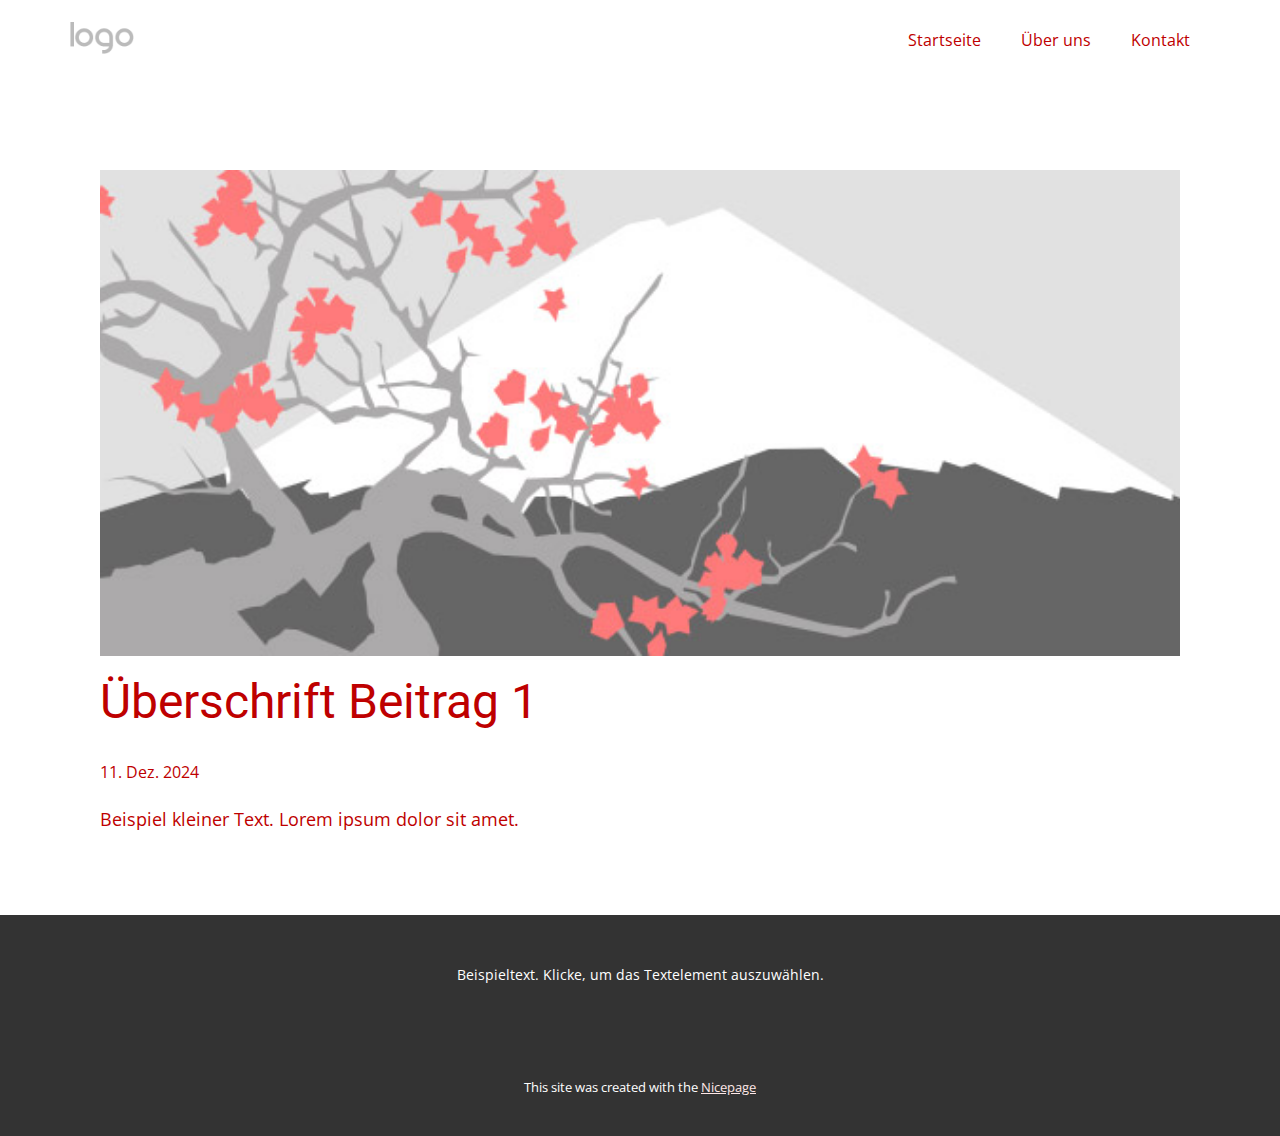
<file: blog/beitrag.html>
<!DOCTYPE html>
<html style="font-size: 16px;" lang="de"><head>
    <meta name="viewport" content="width=device-width, initial-scale=1.0">
    <meta charset="utf-8">
    <meta name="keywords" content="Überschrift Beitrag 1">
    <meta name="description" content="">
    <title>Überschrift Beitrag 1</title>
    <link rel="stylesheet" href="../nicepage.css" media="screen">
<link rel="stylesheet" href="../Post-Template.css" media="screen">
    <script class="u-script" type="text/javascript" src="../jquery.js" defer=""></script>
    <script class="u-script" type="text/javascript" src="../nicepage.js" defer=""></script>
    <meta name="generator" content="Nicepage 7.1.0, nicepage.com">
    <link id="u-theme-google-font" rel="stylesheet" href="https://fonts.googleapis.com/css?family=Roboto:100,100i,300,300i,400,400i,500,500i,700,700i,900,900i|Open+Sans:300,300i,400,400i,500,500i,600,600i,700,700i,800,800i">
    
    
    
    <script type="application/ld+json">{
		"@context": "http://schema.org",
		"@type": "Organization",
		"name": "",
		"logo": "images/default-logo.png"
}</script>
    <meta name="theme-color" content="#be0000">
  <meta data-intl-tel-input-cdn-path="intlTelInput/"></head>
  <body data-path-to-root="./" data-include-products="false" class="u-body u-xl-mode" data-lang="de"><header class="u-clearfix u-header u-header" id="sec-0e3d"><div class="u-clearfix u-sheet u-valign-middle u-sheet-1">
        <a href="#" class="u-image u-logo u-image-1">
          <img src="../images/default-logo.png" class="u-logo-image u-logo-image-1">
        </a>
        <nav class="u-menu u-menu-one-level u-offcanvas u-menu-1">
          <div class="menu-collapse" style="font-size: 1rem; letter-spacing: 0px;">
            <a class="u-button-style u-custom-left-right-menu-spacing u-custom-padding-bottom u-custom-top-bottom-menu-spacing u-hamburger-link u-nav-link u-text-active-palette-1-base u-text-hover-palette-2-base" href="#">
              <svg class="u-svg-link" viewBox="0 0 24 24"><use xlink:href="#menu-hamburger"></use></svg>
              <svg class="u-svg-content" version="1.1" id="menu-hamburger" viewBox="0 0 16 16" x="0px" y="0px" xmlns:xlink="http://www.w3.org/1999/xlink" xmlns="http://www.w3.org/2000/svg"><g><rect y="1" width="16" height="2"></rect><rect y="7" width="16" height="2"></rect><rect y="13" width="16" height="2"></rect>
</g></svg>
            </a>
          </div>
          <div class="u-nav-container">
            <ul class="u-nav u-unstyled u-nav-1"><li class="u-nav-item"><a class="u-button-style u-nav-link u-text-active-palette-1-base u-text-hover-palette-2-base" href="../" style="padding: 10px 20px;">Startseite</a>
</li><li class="u-nav-item"><a class="u-button-style u-nav-link u-text-active-palette-1-base u-text-hover-palette-2-base" href="../Über-uns.html" style="padding: 10px 20px;">Über uns</a>
</li><li class="u-nav-item"><a class="u-button-style u-nav-link u-text-active-palette-1-base u-text-hover-palette-2-base" href="../Kontakt.html" style="padding: 10px 20px;">Kontakt</a>
</li></ul>
          </div>
          <div class="u-nav-container-collapse">
            <div class="u-black u-container-style u-inner-container-layout u-opacity u-opacity-95 u-sidenav">
              <div class="u-inner-container-layout u-sidenav-overflow">
                <div class="u-menu-close"></div>
                <ul class="u-align-center u-nav u-popupmenu-items u-unstyled u-nav-2"><li class="u-nav-item"><a class="u-button-style u-nav-link" href="../">Startseite</a>
</li><li class="u-nav-item"><a class="u-button-style u-nav-link" href="../Über-uns.html">Über uns</a>
</li><li class="u-nav-item"><a class="u-button-style u-nav-link" href="../Kontakt.html">Kontakt</a>
</li></ul>
              </div>
            </div>
            <div class="u-black u-menu-overlay u-opacity u-opacity-70"></div>
          </div>
        </nav>
      </div></header>
    <section class="u-align-center u-clearfix u-section-1" id="sec-b76d">
      <div class="u-clearfix u-sheet u-valign-middle-md u-valign-middle-sm u-valign-middle-xs u-sheet-1"><!--post_details--><!--post_details_options_json--><!--{"source":""}--><!--/post_details_options_json--><!--blog_post-->
        <div class="u-container-style u-expanded-width u-post-details u-post-details-1">
          <div class="u-container-layout u-valign-middle u-container-layout-1"><!--blog_post_image-->
            <img alt="" class="u-blog-control u-expanded-width u-image u-image-default u-image-1" src="../images/0fd3416c.jpeg"><!--/blog_post_image--><!--blog_post_header-->
            <h2 class="u-blog-control u-text u-text-1">Überschrift Beitrag 1</h2><!--/blog_post_header--><!--blog_post_metadata-->
            <div class="u-blog-control u-metadata u-metadata-1"><!--blog_post_metadata_date-->
              <span class="u-meta-date u-meta-icon">11. Dez. 2024</span><!--/blog_post_metadata_date--><!--blog_post_metadata_category-->
              <!--/blog_post_metadata_category--><!--blog_post_metadata_comments-->
              <!--/blog_post_metadata_comments-->
            </div><!--/blog_post_metadata--><!--blog_post_content-->
            <div class="u-align-justify u-blog-control u-post-content u-text u-text-2 fr-view">
  <p>Beispiel kleiner Text. Lorem ipsum dolor sit amet.</p>
  </div><!--/blog_post_content-->
          </div>
        </div><!--/blog_post--><!--/post_details-->
      </div>
    </section>
    
    
    
    <footer class="u-align-center u-clearfix u-container-align-center u-footer u-grey-80 u-footer" id="sec-1898"><div class="u-clearfix u-sheet u-sheet-1">
        <p class="u-small-text u-text u-text-variant u-text-1">Beispieltext. Klicke, um das Textelement auszuwählen.</p>
      </div></footer>
    <section class="u-backlink u-clearfix u-grey-80">
      <p class="u-text">
        <span>This site was created with the </span>
        <a class="u-link" href="https://nicepage.com/" target="_blank" rel="nofollow">
          <span>Nicepage</span>
        </a>
      </p>
    </section>
  
</body></html>
</file>
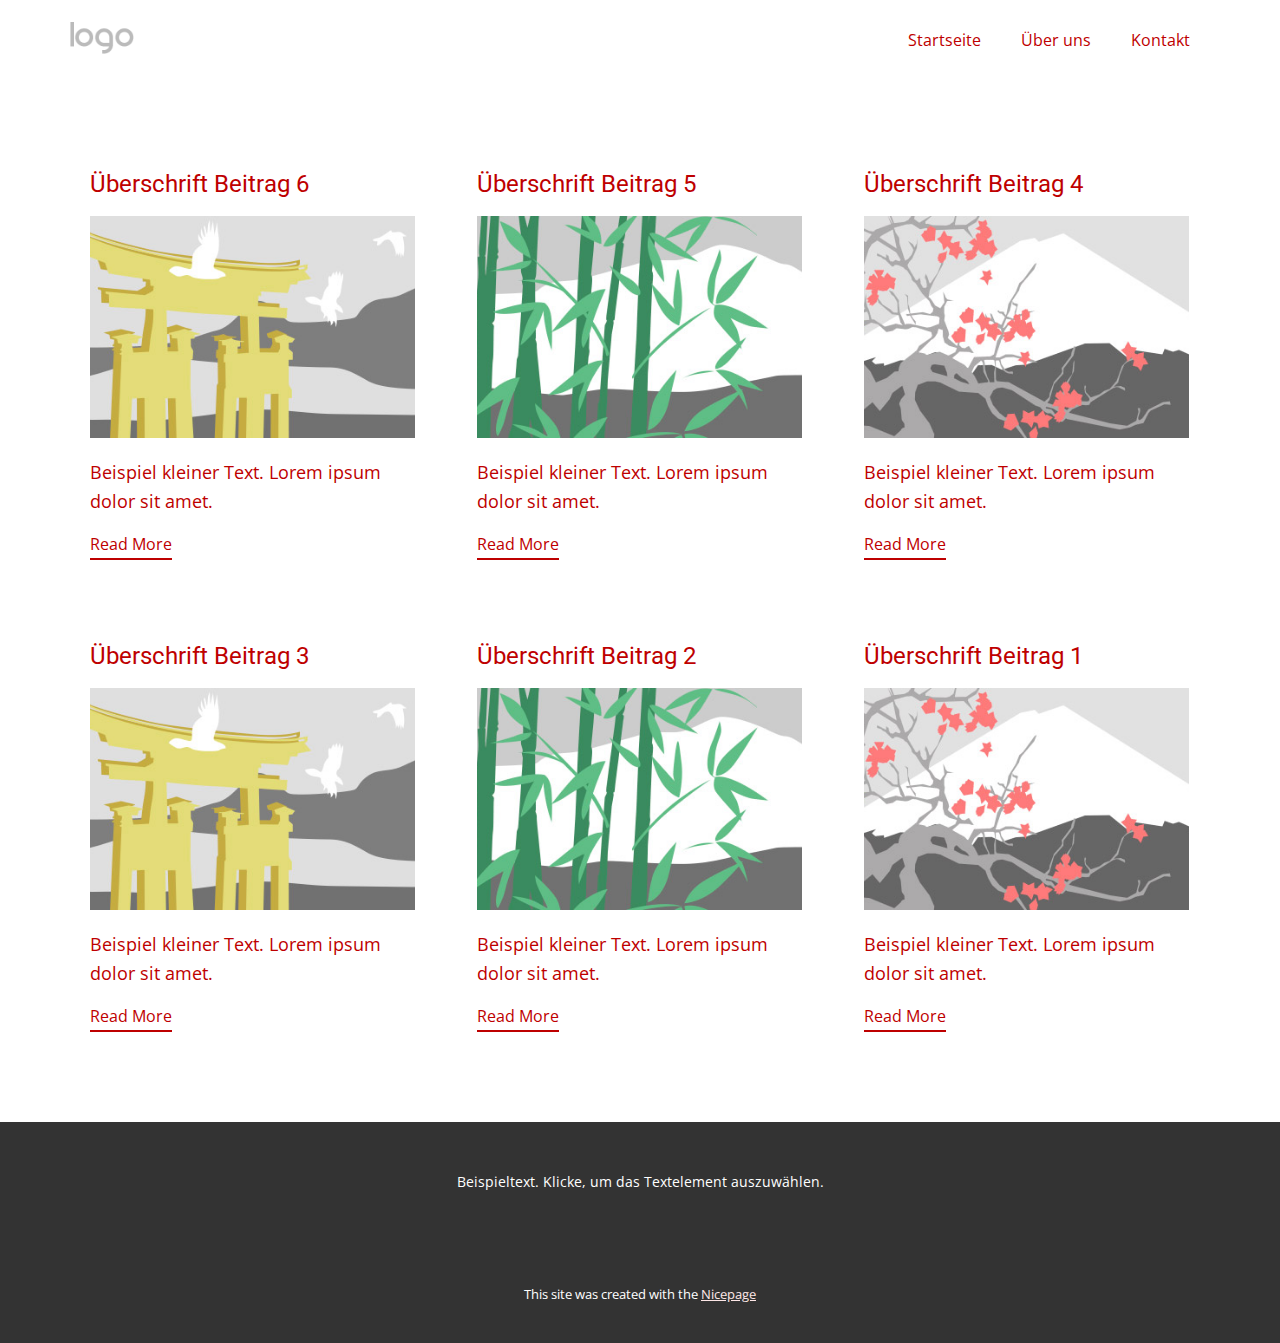
<file: blog/blog.html>
<!DOCTYPE html>
<html style="font-size: 16px;" lang="de"><head>
    <meta name="viewport" content="width=device-width, initial-scale=1.0">
    <meta charset="utf-8">
    <meta name="keywords" content="">
    <meta name="description" content="">
    <title>Blog</title>
    <link rel="stylesheet" href="../nicepage.css" media="screen">
<link rel="stylesheet" href="../Blog-Template.css" media="screen">
    <script class="u-script" type="text/javascript" src="../jquery.js" defer=""></script>
    <script class="u-script" type="text/javascript" src="../nicepage.js" defer=""></script>
    <meta name="generator" content="Nicepage 7.1.0, nicepage.com">
    <link id="u-theme-google-font" rel="stylesheet" href="https://fonts.googleapis.com/css?family=Roboto:100,100i,300,300i,400,400i,500,500i,700,700i,900,900i|Open+Sans:300,300i,400,400i,500,500i,600,600i,700,700i,800,800i">
    
    
    
    <script type="application/ld+json">{
		"@context": "http://schema.org",
		"@type": "Organization",
		"name": "",
		"logo": "images/default-logo.png"
}</script>
    <meta name="theme-color" content="#be0000">
  <meta data-intl-tel-input-cdn-path="intlTelInput/"></head>
  <body data-path-to-root="./" data-include-products="false" class="u-body u-xl-mode" data-lang="de"><header class="u-clearfix u-header u-header" id="sec-0e3d"><div class="u-clearfix u-sheet u-valign-middle u-sheet-1">
        <a href="#" class="u-image u-logo u-image-1">
          <img src="../images/default-logo.png" class="u-logo-image u-logo-image-1">
        </a>
        <nav class="u-menu u-menu-one-level u-offcanvas u-menu-1">
          <div class="menu-collapse" style="font-size: 1rem; letter-spacing: 0px;">
            <a class="u-button-style u-custom-left-right-menu-spacing u-custom-padding-bottom u-custom-top-bottom-menu-spacing u-hamburger-link u-nav-link u-text-active-palette-1-base u-text-hover-palette-2-base" href="#">
              <svg class="u-svg-link" viewBox="0 0 24 24"><use xlink:href="#menu-hamburger"></use></svg>
              <svg class="u-svg-content" version="1.1" id="menu-hamburger" viewBox="0 0 16 16" x="0px" y="0px" xmlns:xlink="http://www.w3.org/1999/xlink" xmlns="http://www.w3.org/2000/svg"><g><rect y="1" width="16" height="2"></rect><rect y="7" width="16" height="2"></rect><rect y="13" width="16" height="2"></rect>
</g></svg>
            </a>
          </div>
          <div class="u-nav-container">
            <ul class="u-nav u-unstyled u-nav-1"><li class="u-nav-item"><a class="u-button-style u-nav-link u-text-active-palette-1-base u-text-hover-palette-2-base" href="../" style="padding: 10px 20px;">Startseite</a>
</li><li class="u-nav-item"><a class="u-button-style u-nav-link u-text-active-palette-1-base u-text-hover-palette-2-base" href="../Über-uns.html" style="padding: 10px 20px;">Über uns</a>
</li><li class="u-nav-item"><a class="u-button-style u-nav-link u-text-active-palette-1-base u-text-hover-palette-2-base" href="../Kontakt.html" style="padding: 10px 20px;">Kontakt</a>
</li></ul>
          </div>
          <div class="u-nav-container-collapse">
            <div class="u-black u-container-style u-inner-container-layout u-opacity u-opacity-95 u-sidenav">
              <div class="u-inner-container-layout u-sidenav-overflow">
                <div class="u-menu-close"></div>
                <ul class="u-align-center u-nav u-popupmenu-items u-unstyled u-nav-2"><li class="u-nav-item"><a class="u-button-style u-nav-link" href="../">Startseite</a>
</li><li class="u-nav-item"><a class="u-button-style u-nav-link" href="../Über-uns.html">Über uns</a>
</li><li class="u-nav-item"><a class="u-button-style u-nav-link" href="../Kontakt.html">Kontakt</a>
</li></ul>
              </div>
            </div>
            <div class="u-black u-menu-overlay u-opacity u-opacity-70"></div>
          </div>
        </nav>
      </div></header>
    <section class="u-clearfix u-section-1" id="sec-f0a5">
      <div class="u-clearfix u-sheet u-valign-middle u-sheet-1"><!--blog--><!--blog_options_json--><!--{"type":"Recent","source":"","tags":"","count":""}--><!--/blog_options_json-->
        <div class="u-blog u-expanded-width u-repeater u-repeater-1"><!--blog_post-->
          <div class="u-blog-post u-container-style u-repeater-item u-white u-repeater-item-1">
            <div class="u-container-layout u-similar-container u-valign-top u-container-layout-1"><!--blog_post_header-->
              <h4 class="u-blog-control u-text u-text-1">
                <a class="u-post-header-link" href="../blog/beitrag-5.html">Überschrift Beitrag 6</a>
              </h4><!--/blog_post_header--><!--blog_post_image-->
              <a class="u-post-header-link" href="../blog/beitrag-5.html"><img alt="" class="u-blog-control u-expanded-width u-image u-image-default u-image-1" src="../images/8ad73f3c.jpeg"></a><!--/blog_post_image--><!--blog_post_content-->
              <div class="u-blog-control u-post-content u-text u-text-2 fr-view">Beispiel kleiner Text. Lorem ipsum dolor sit amet.</div><!--/blog_post_content--><!--blog_post_readmore-->
              <a href="../blog/beitrag-5.html" class="u-blog-control u-border-2 u-border-palette-1-base u-btn u-btn-rectangle u-button-style u-none u-btn-1"><!--blog_post_readmore_content--><!--options_json--><!--{"content":"Read More","defaultValue":"Mehr erfahren"}--><!--/options_json-->Read More<!--/blog_post_readmore_content--></a><!--/blog_post_readmore-->
            </div>
          </div><div class="u-blog-post u-container-style u-repeater-item u-video-cover u-white">
            <div class="u-container-layout u-similar-container u-valign-top u-container-layout-2"><!--blog_post_header-->
              <h4 class="u-blog-control u-text u-text-3">
                <a class="u-post-header-link" href="../blog/beitrag-4.html">Überschrift Beitrag 5</a>
              </h4><!--/blog_post_header--><!--blog_post_image-->
              <a class="u-post-header-link" href="../blog/beitrag-4.html"><img alt="" class="u-blog-control u-expanded-width u-image u-image-default u-image-2" src="../images/68f64b9d.jpeg"></a><!--/blog_post_image--><!--blog_post_content-->
              <div class="u-blog-control u-post-content u-text u-text-4 fr-view">Beispiel kleiner Text. Lorem ipsum dolor sit amet.</div><!--/blog_post_content--><!--blog_post_readmore-->
              <a href="../blog/beitrag-4.html" class="u-blog-control u-border-2 u-border-palette-1-base u-btn u-btn-rectangle u-button-style u-none u-btn-2"><!--blog_post_readmore_content--><!--options_json--><!--{"content":"Read More","defaultValue":"Mehr erfahren"}--><!--/options_json-->Read More<!--/blog_post_readmore_content--></a><!--/blog_post_readmore-->
            </div>
          </div><div class="u-blog-post u-container-style u-repeater-item u-video-cover u-white">
            <div class="u-container-layout u-similar-container u-valign-top u-container-layout-3"><!--blog_post_header-->
              <h4 class="u-blog-control u-text u-text-5">
                <a class="u-post-header-link" href="../blog/beitrag-3.html">Überschrift Beitrag 4</a>
              </h4><!--/blog_post_header--><!--blog_post_image-->
              <a class="u-post-header-link" href="../blog/beitrag-3.html"><img alt="" class="u-blog-control u-expanded-width u-image u-image-default u-image-3" src="../images/0fd3416c.jpeg"></a><!--/blog_post_image--><!--blog_post_content-->
              <div class="u-blog-control u-post-content u-text u-text-6 fr-view">Beispiel kleiner Text. Lorem ipsum dolor sit amet.</div><!--/blog_post_content--><!--blog_post_readmore-->
              <a href="../blog/beitrag-3.html" class="u-blog-control u-border-2 u-border-palette-1-base u-btn u-btn-rectangle u-button-style u-none u-btn-3"><!--blog_post_readmore_content--><!--options_json--><!--{"content":"Read More","defaultValue":"Mehr erfahren"}--><!--/options_json-->Read More<!--/blog_post_readmore_content--></a><!--/blog_post_readmore-->
            </div>
          </div><div class="u-blog-post u-container-style u-repeater-item u-white u-repeater-item-1">
            <div class="u-container-layout u-similar-container u-valign-top u-container-layout-1"><!--blog_post_header-->
              <h4 class="u-blog-control u-text u-text-1">
                <a class="u-post-header-link" href="../blog/beitrag-2.html">Überschrift Beitrag 3</a>
              </h4><!--/blog_post_header--><!--blog_post_image-->
              <a class="u-post-header-link" href="../blog/beitrag-2.html"><img alt="" class="u-blog-control u-expanded-width u-image u-image-default u-image-1" src="../images/8ad73f3c.jpeg"></a><!--/blog_post_image--><!--blog_post_content-->
              <div class="u-blog-control u-post-content u-text u-text-2 fr-view">Beispiel kleiner Text. Lorem ipsum dolor sit amet.</div><!--/blog_post_content--><!--blog_post_readmore-->
              <a href="../blog/beitrag-2.html" class="u-blog-control u-border-2 u-border-palette-1-base u-btn u-btn-rectangle u-button-style u-none u-btn-1"><!--blog_post_readmore_content--><!--options_json--><!--{"content":"Read More","defaultValue":"Mehr erfahren"}--><!--/options_json-->Read More<!--/blog_post_readmore_content--></a><!--/blog_post_readmore-->
            </div>
          </div><div class="u-blog-post u-container-style u-repeater-item u-video-cover u-white">
            <div class="u-container-layout u-similar-container u-valign-top u-container-layout-2"><!--blog_post_header-->
              <h4 class="u-blog-control u-text u-text-3">
                <a class="u-post-header-link" href="../blog/beitrag-1.html">Überschrift Beitrag 2</a>
              </h4><!--/blog_post_header--><!--blog_post_image-->
              <a class="u-post-header-link" href="../blog/beitrag-1.html"><img alt="" class="u-blog-control u-expanded-width u-image u-image-default u-image-2" src="../images/68f64b9d.jpeg"></a><!--/blog_post_image--><!--blog_post_content-->
              <div class="u-blog-control u-post-content u-text u-text-4 fr-view">Beispiel kleiner Text. Lorem ipsum dolor sit amet.</div><!--/blog_post_content--><!--blog_post_readmore-->
              <a href="../blog/beitrag-1.html" class="u-blog-control u-border-2 u-border-palette-1-base u-btn u-btn-rectangle u-button-style u-none u-btn-2"><!--blog_post_readmore_content--><!--options_json--><!--{"content":"Read More","defaultValue":"Mehr erfahren"}--><!--/options_json-->Read More<!--/blog_post_readmore_content--></a><!--/blog_post_readmore-->
            </div>
          </div><div class="u-blog-post u-container-style u-repeater-item u-video-cover u-white">
            <div class="u-container-layout u-similar-container u-valign-top u-container-layout-3"><!--blog_post_header-->
              <h4 class="u-blog-control u-text u-text-5">
                <a class="u-post-header-link" href="../blog/beitrag.html">Überschrift Beitrag 1</a>
              </h4><!--/blog_post_header--><!--blog_post_image-->
              <a class="u-post-header-link" href="../blog/beitrag.html"><img alt="" class="u-blog-control u-expanded-width u-image u-image-default u-image-3" src="../images/0fd3416c.jpeg"></a><!--/blog_post_image--><!--blog_post_content-->
              <div class="u-blog-control u-post-content u-text u-text-6 fr-view">Beispiel kleiner Text. Lorem ipsum dolor sit amet.</div><!--/blog_post_content--><!--blog_post_readmore-->
              <a href="../blog/beitrag.html" class="u-blog-control u-border-2 u-border-palette-1-base u-btn u-btn-rectangle u-button-style u-none u-btn-3"><!--blog_post_readmore_content--><!--options_json--><!--{"content":"Read More","defaultValue":"Mehr erfahren"}--><!--/options_json-->Read More<!--/blog_post_readmore_content--></a><!--/blog_post_readmore-->
            </div>
          </div><!--/blog_post--><!--blog_post-->
          <!--/blog_post--><!--blog_post-->
          <!--/blog_post-->
        </div><!--/blog-->
      </div>
    </section>
    
    
    
    <footer class="u-align-center u-clearfix u-container-align-center u-footer u-grey-80 u-footer" id="sec-1898"><div class="u-clearfix u-sheet u-sheet-1">
        <p class="u-small-text u-text u-text-variant u-text-1">Beispieltext. Klicke, um das Textelement auszuwählen.</p>
      </div></footer>
    <section class="u-backlink u-clearfix u-grey-80">
      <p class="u-text">
        <span>This site was created with the </span>
        <a class="u-link" href="https://nicepage.com/" target="_blank" rel="nofollow">
          <span>Nicepage</span>
        </a>
      </p>
    </section>
  
</body></html>
</file>
